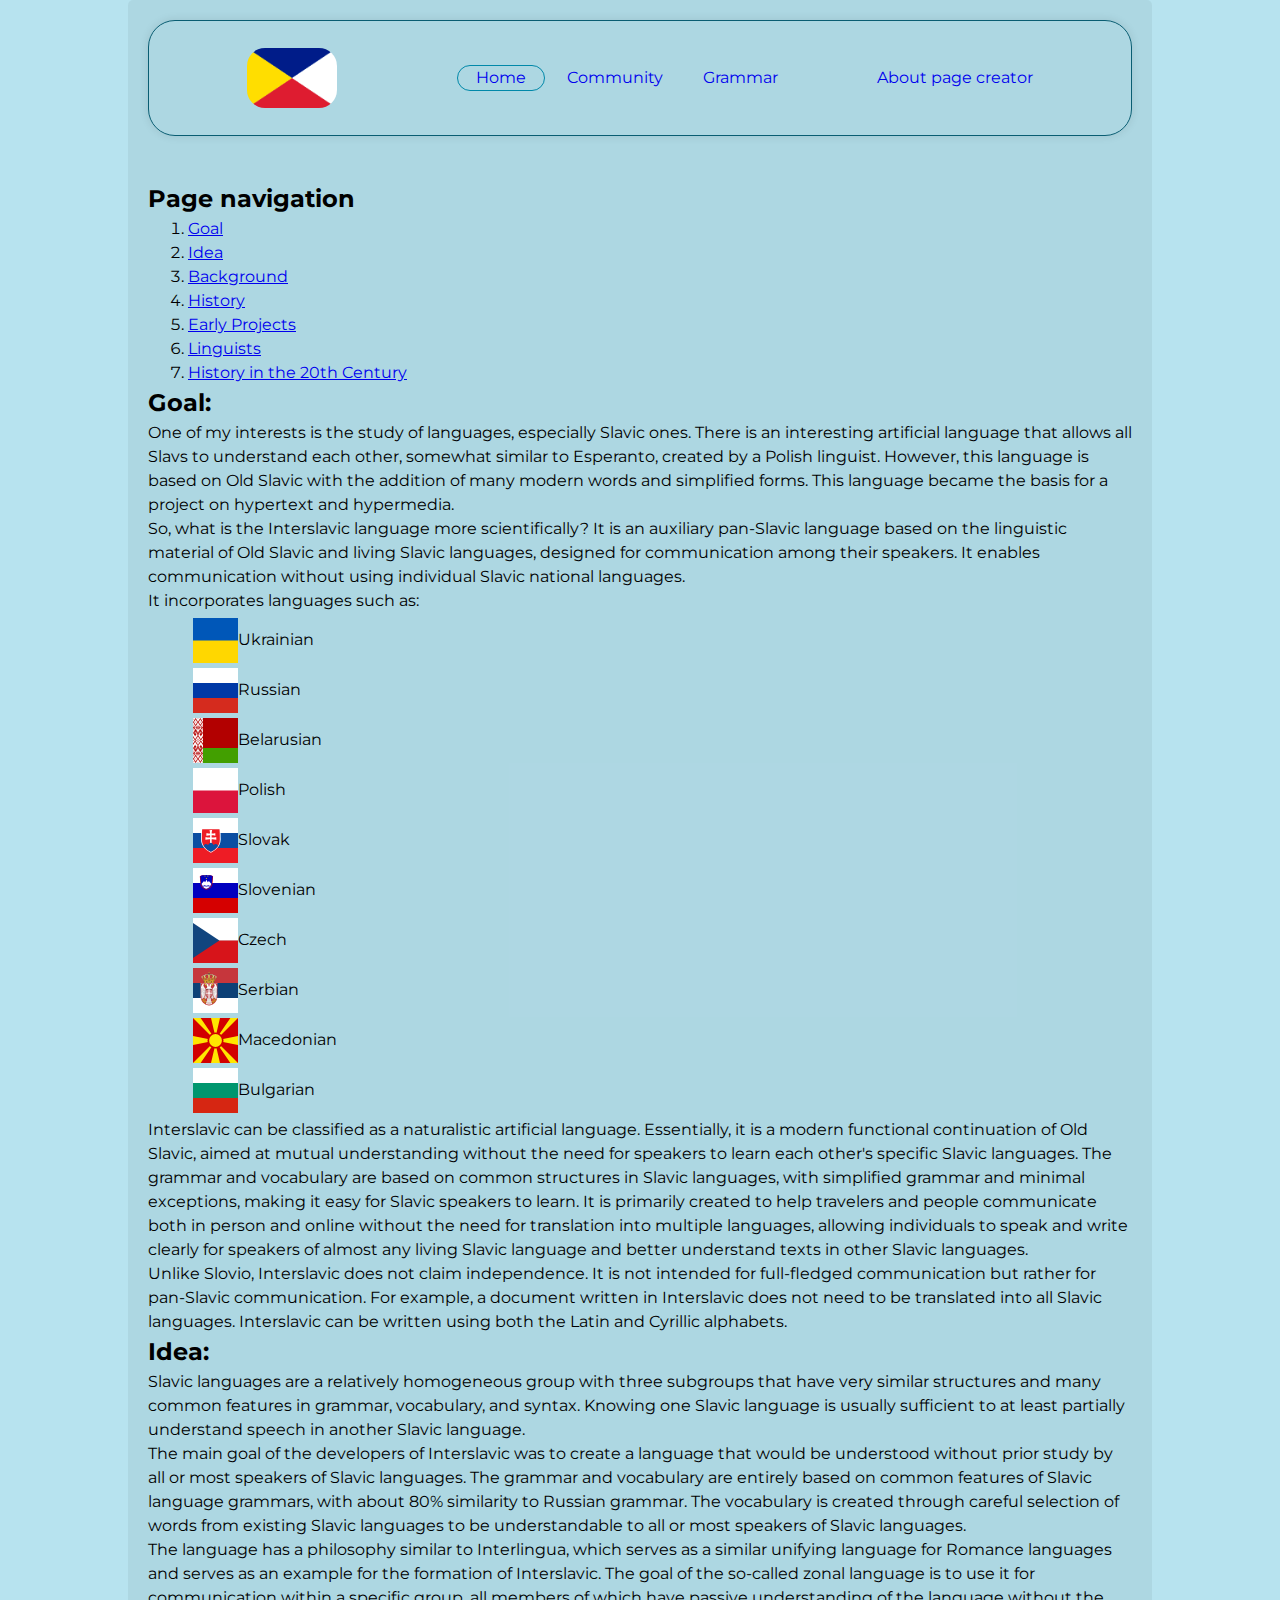
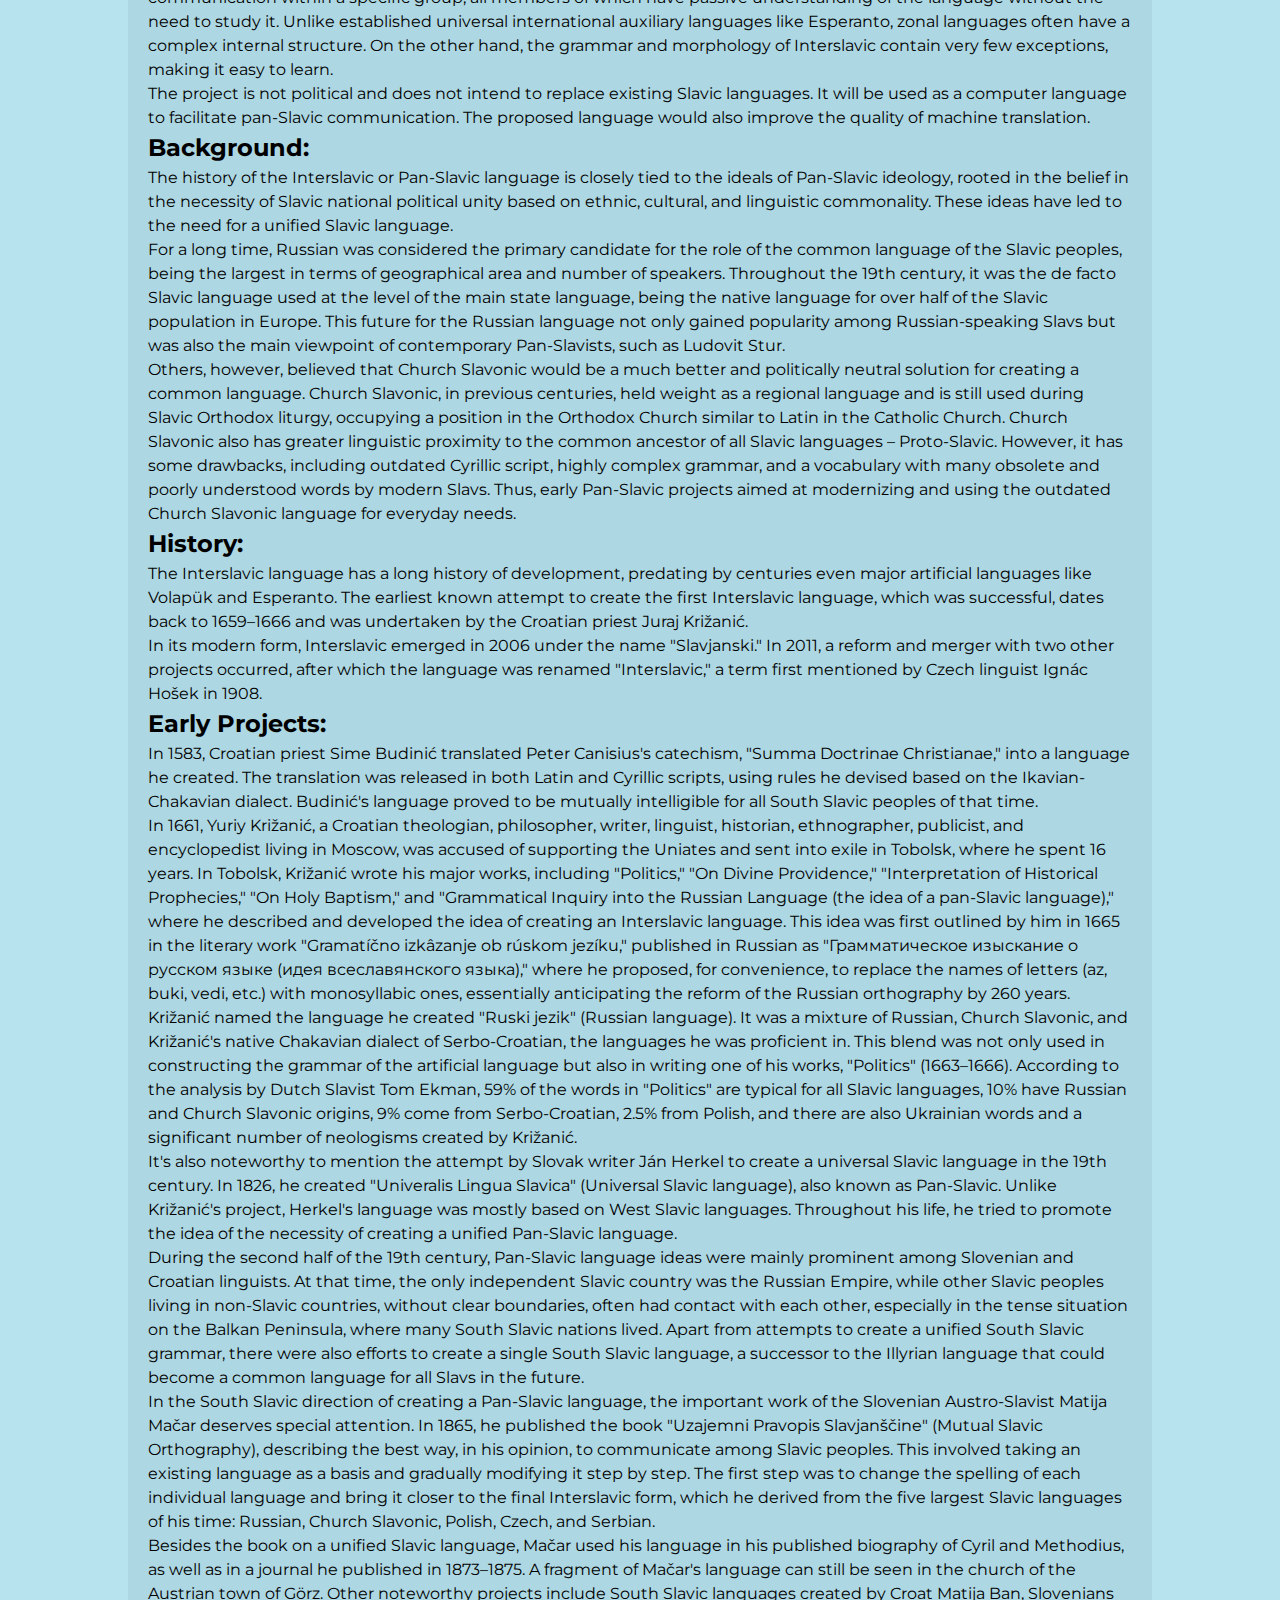
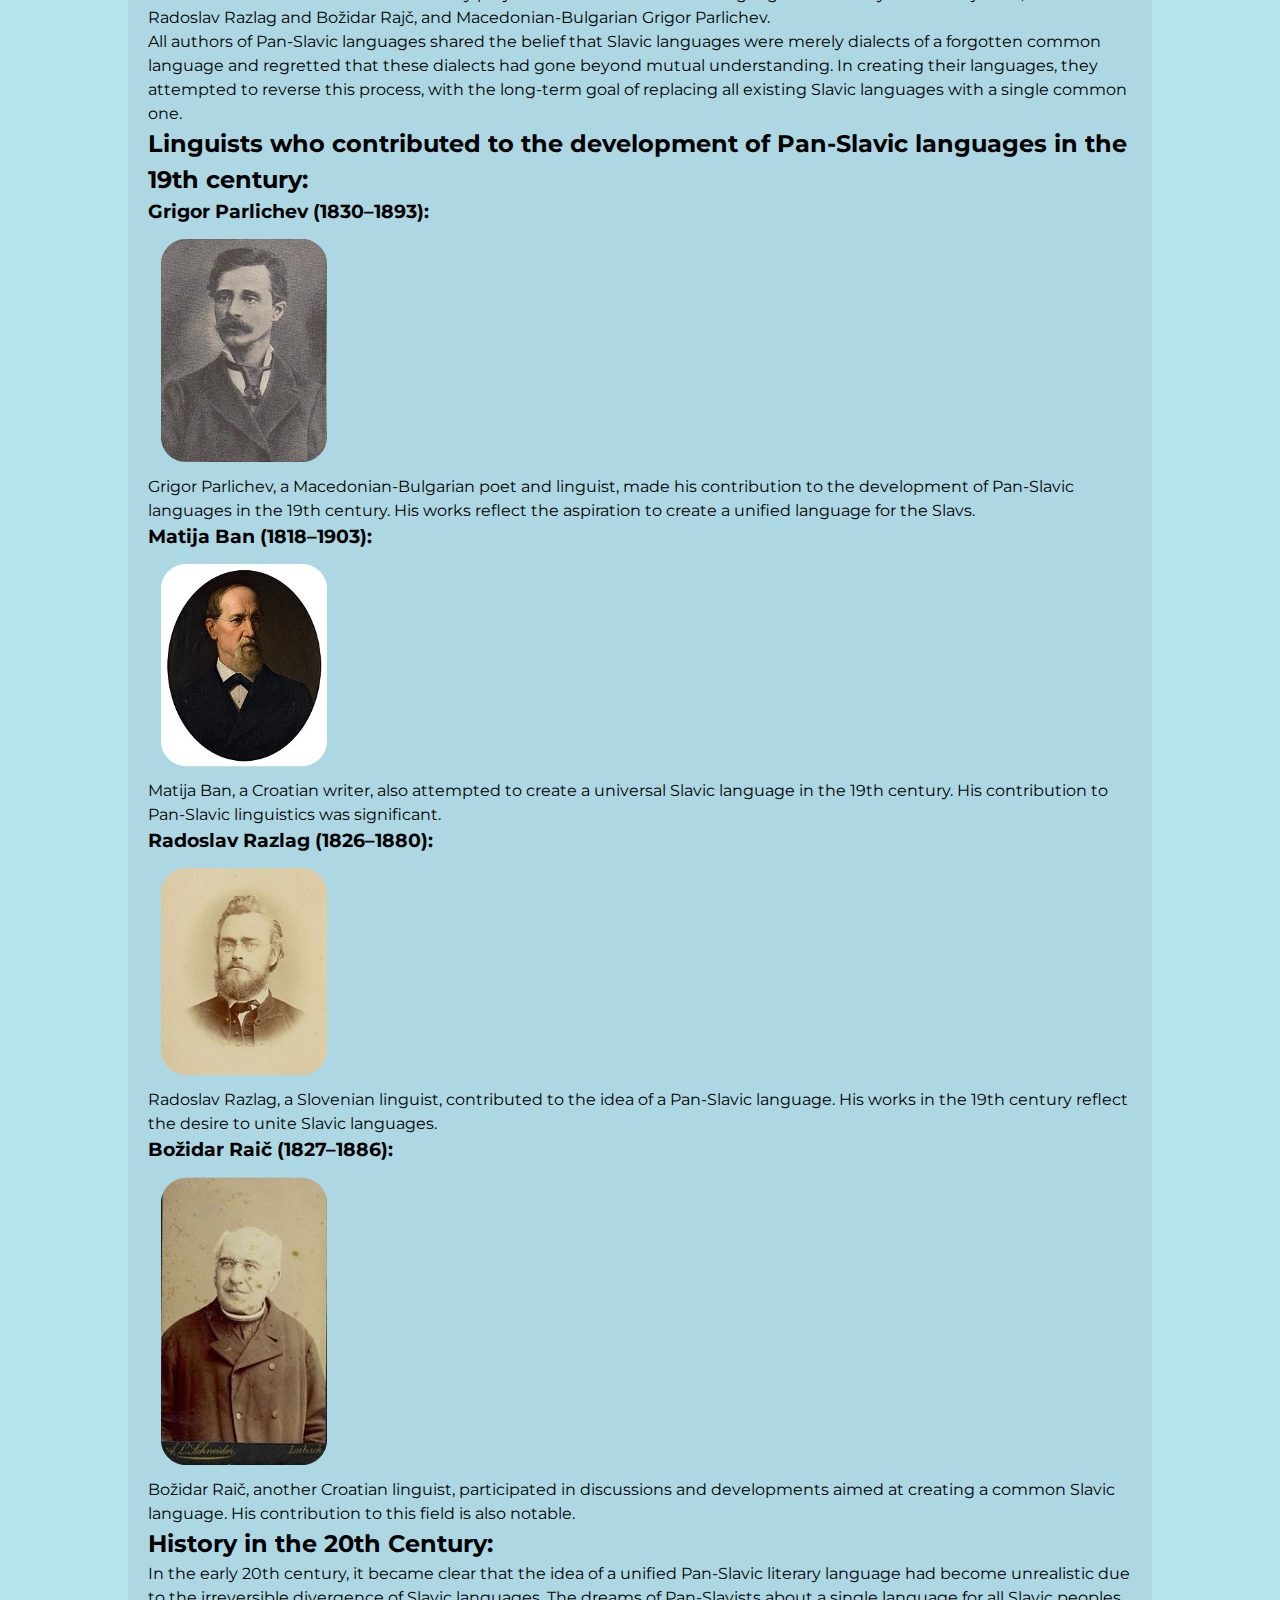
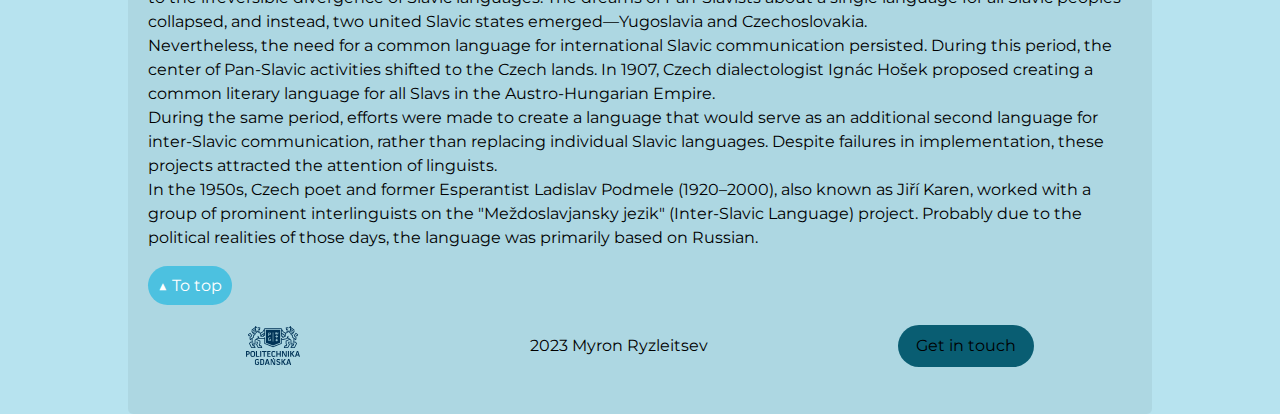
<file: index.html>
<!DOCTYPE html>
<html lang="en">
<head>
    <meta charset="UTF-8">
    <title>interslavic language</title>
    <link rel="stylesheet" href="style.css">
    <meta name="viewport" content="width=device-width, initial-scale=1.0">
 </head>
<body>
<div class="wrapper">
    <header>
        <img class="logo" src="res/Interslavic.png" alt="flag">
        <div class="nav__links__container">
            <nav>
                <ul class="nav__links">
                    <li id="header__panel_el1" class="chosen"><a href="index.html">Home</a></li>
                    <li id="header__panel_el2"><a href="community.html">Community</a></li>
                    <li id="header__panel_el3"><a href="grammar.html">Grammar</a></li>
                </ul>
            </nav>
        </div>

        <a id="header__panel_el4" href="https://mryzleitsev.space/" style="text-decoration: none">About page creator</a>
        <p hidden="hidden">interslavic language</p>

        <button onclick="toggleOverlay()" id="nav__mobile_drop" hidden="hidden">&#9776;</button>
        <div id="overlay" class="overlay">
            <div class="overlay-content">
                <span onclick="toggleOverlay()" class="close-button cta">&#9776;</span>
                <ul class="mobile__links">
                    <li class="chosen"><a href="index.html">Home</a></li>
                    <li><a href="community.html">Community</a></li>
                    <li><a href="grammar.html">Grammar</a></li>
                    <li><a href="https://mryzleitsev.space/">About page creator</a></li>
                </ul>
            </div>
        </div>

    </header>
    <main>
        <h2 class="anim">Page navigation</h2>
        <ol>
            <li><a href="#Goal">Goal</a></li>
            <li><a href="#Idea">Idea</a></li>
            <li><a href="#Background">Background</a></li>
            <li><a href="#History">History</a></li>
            <li><a href="#EarlyProjects">Early Projects</a></li>
            <li><a href="#Linguists">Linguists</a></li>
            <li><a href="#HistoryIn20">History in the 20th Century</a></li>
        </ol>
        <h2 class="anim" id="Goal">Goal:</h2>
        <p>One of my interests is the study of languages, especially Slavic ones. There is an interesting artificial language that allows all Slavs to understand each other, somewhat similar to Esperanto, created by a Polish linguist. However, this language is based on Old Slavic with the addition of many modern words and simplified forms. This language became the basis for a project on hypertext and hypermedia.</p>

        <p>So, what is the Interslavic language more scientifically? It is an auxiliary pan-Slavic language based on the linguistic material of Old Slavic and living Slavic languages, designed for communication among their speakers. It enables communication without using individual Slavic national languages.</p>

        <p>It incorporates languages such as:</p>
        <ul style="list-style: none">
            <li class="countries_list"><img style="width: 5vh;" src="res/flags/ua.svg" alt="Ua">Ukrainian</li>
            <li class="countries_list"><img style="width: 5vh;" src="res/flags/ru.svg" alt="Ru">Russian</li>
            <li class="countries_list"><img style="width: 5vh;" src="res/flags/by.svg" alt="By">Belarusian</li>
            <li class="countries_list"><img style="width: 5vh;" src="res/flags/pl.svg" alt="Pl">Polish</li>
            <li class="countries_list"><img style="width: 5vh;" src="res/flags/sk.svg" alt="Sk">Slovak</li>
            <li class="countries_list"><img style="width: 5vh;" src="res/flags/si.svg" alt="Si">Slovenian</li>
            <li class="countries_list"><img style="width: 5vh;" src="res/flags/cz.svg" alt="CZ">Czech</li>
            <li class="countries_list"><img style="width: 5vh;" src="res/flags/rs.svg" alt="Rs">Serbian</li>
            <li class="countries_list"><img style="width: 5vh;" src="res/flags/mk.svg" alt="Mk">Macedonian</li>
            <li class="countries_list"><img style="width: 5vh;" src="res/flags/bg.svg" alt="Bg">Bulgarian</li>
        </ul>

        <p>Interslavic can be classified as a naturalistic artificial language. Essentially, it is a modern functional continuation of Old Slavic, aimed at mutual understanding without the need for speakers to learn each other's specific Slavic languages. The grammar and vocabulary are based on common structures in Slavic languages, with simplified grammar and minimal exceptions, making it easy for Slavic speakers to learn. It is primarily created to help travelers and people communicate both in person and online without the need for translation into multiple languages, allowing individuals to speak and write clearly for speakers of almost any living Slavic language and better understand texts in other Slavic languages.</p>

        <p>Unlike Slovio, Interslavic does not claim independence. It is not intended for full-fledged communication but rather for pan-Slavic communication. For example, a document written in Interslavic does not need to be translated into all Slavic languages. Interslavic can be written using both the Latin and Cyrillic alphabets.</p>

        <h2 class="anim" id="Idea">Idea:</h2>

        <p>Slavic languages are a relatively homogeneous group with three subgroups that have very similar structures and many common features in grammar, vocabulary, and syntax. Knowing one Slavic language is usually sufficient to at least partially understand speech in another Slavic language.</p>

        <p>The main goal of the developers of Interslavic was to create a language that would be understood without prior study by all or most speakers of Slavic languages. The grammar and vocabulary are entirely based on common features of Slavic language grammars, with about 80% similarity to Russian grammar. The vocabulary is created through careful selection of words from existing Slavic languages to be understandable to all or most speakers of Slavic languages.</p>

        <p>The language has a philosophy similar to Interlingua, which serves as a similar unifying language for Romance languages and serves as an example for the formation of Interslavic. The goal of the so-called zonal language is to use it for communication within a specific group, all members of which have passive understanding of the language without the need to study it. Unlike established universal international auxiliary languages like Esperanto, zonal languages often have a complex internal structure. On the other hand, the grammar and morphology of Interslavic contain very few exceptions, making it easy to learn.</p>

        <p>The project is not political and does not intend to replace existing Slavic languages. It will be used as a computer language to facilitate pan-Slavic communication. The proposed language would also improve the quality of machine translation.</p>

        <h2 class="anim" id="Background">Background:</h2>

        <p>The history of the Interslavic or Pan-Slavic language is closely tied to the ideals of Pan-Slavic ideology, rooted in the belief in the necessity of Slavic national political unity based on ethnic, cultural, and linguistic commonality. These ideas have led to the need for a unified Slavic language.</p>

        <p>For a long time, Russian was considered the primary candidate for the role of the common language of the Slavic peoples, being the largest in terms of geographical area and number of speakers. Throughout the 19th century, it was the de facto Slavic language used at the level of the main state language, being the native language for over half of the Slavic population in Europe. This future for the Russian language not only gained popularity among Russian-speaking Slavs but was also the main viewpoint of contemporary Pan-Slavists, such as Ludovit Stur.</p>

        <p>Others, however, believed that Church Slavonic would be a much better and politically neutral solution for creating a common language. Church Slavonic, in previous centuries, held weight as a regional language and is still used during Slavic Orthodox liturgy, occupying a position in the Orthodox Church similar to Latin in the Catholic Church. Church Slavonic also has greater linguistic proximity to the common ancestor of all Slavic languages – Proto-Slavic. However, it has some drawbacks, including outdated Cyrillic script, highly complex grammar, and a vocabulary with many obsolete and poorly understood words by modern Slavs. Thus, early Pan-Slavic projects aimed at modernizing and using the outdated Church Slavonic language for everyday needs.</p>

        <h2 class="anim" id="History">History:</h2>

        <p>The Interslavic language has a long history of development, predating by centuries even major artificial languages like Volapük and Esperanto. The earliest known attempt to create the first Interslavic language, which was successful, dates back to 1659–1666 and was undertaken by the Croatian priest Juraj Križanić.</p>

        <p>In its modern form, Interslavic emerged in 2006 under the name "Slavjanski." In 2011, a reform and merger with two other projects occurred, after which the language was renamed "Interslavic," a term first mentioned by Czech linguist Ignác Hošek in 1908.</p>


        <h2 class="anim" id="EarlyProjects">Early Projects:</h2>

        <p>In 1583, Croatian priest Sime Budinić translated Peter Canisius's catechism, "Summa Doctrinae Christianae," into a language he created. The translation was released in both Latin and Cyrillic scripts, using rules he devised based on the Ikavian-Chakavian dialect. Budinić's language proved to be mutually intelligible for all South Slavic peoples of that time.</p>

        <p>In 1661, Yuriy Križanić, a Croatian theologian, philosopher, writer, linguist, historian, ethnographer, publicist, and encyclopedist living in Moscow, was accused of supporting the Uniates and sent into exile in Tobolsk, where he spent 16 years. In Tobolsk, Križanić wrote his major works, including "Politics," "On Divine Providence," "Interpretation of Historical Prophecies," "On Holy Baptism," and "Grammatical Inquiry into the Russian Language (the idea of a pan-Slavic language)," where he described and developed the idea of creating an Interslavic language. This idea was first outlined by him in 1665 in the literary work "Gramatíčno izkâzanje ob rúskom jezíku," published in Russian as "Грамматическое изыскание о русском языке (идея всеславянского языка)," where he proposed, for convenience, to replace the names of letters (az, buki, vedi, etc.) with monosyllabic ones, essentially anticipating the reform of the Russian orthography by 260 years.</p>

        <p>Križanić named the language he created "Ruski jezik" (Russian language). It was a mixture of Russian, Church Slavonic, and Križanić's native Chakavian dialect of Serbo-Croatian, the languages he was proficient in. This blend was not only used in constructing the grammar of the artificial language but also in writing one of his works, "Politics" (1663–1666). According to the analysis by Dutch Slavist Tom Ekman, 59% of the words in "Politics" are typical for all Slavic languages, 10% have Russian and Church Slavonic origins, 9% come from Serbo-Croatian, 2.5% from Polish, and there are also Ukrainian words and a significant number of neologisms created by Križanić.</p>

        <p>It's also noteworthy to mention the attempt by Slovak writer Ján Herkel to create a universal Slavic language in the 19th century. In 1826, he created "Univeralis Lingua Slavica" (Universal Slavic language), also known as Pan-Slavic. Unlike Križanić's project, Herkel's language was mostly based on West Slavic languages. Throughout his life, he tried to promote the idea of the necessity of creating a unified Pan-Slavic language.</p>

        <p>During the second half of the 19th century, Pan-Slavic language ideas were mainly prominent among Slovenian and Croatian linguists. At that time, the only independent Slavic country was the Russian Empire, while other Slavic peoples living in non-Slavic countries, without clear boundaries, often had contact with each other, especially in the tense situation on the Balkan Peninsula, where many South Slavic nations lived. Apart from attempts to create a unified South Slavic grammar, there were also efforts to create a single South Slavic language, a successor to the Illyrian language that could become a common language for all Slavs in the future.</p>

        <p>In the South Slavic direction of creating a Pan-Slavic language, the important work of the Slovenian Austro-Slavist Matija Mačar deserves special attention. In 1865, he published the book "Uzajemni Pravopis Slavjanščine" (Mutual Slavic Orthography), describing the best way, in his opinion, to communicate among Slavic peoples. This involved taking an existing language as a basis and gradually modifying it step by step. The first step was to change the spelling of each individual language and bring it closer to the final Interslavic form, which he derived from the five largest Slavic languages of his time: Russian, Church Slavonic, Polish, Czech, and Serbian.</p>

        <p>Besides the book on a unified Slavic language, Mačar used his language in his published biography of Cyril and Methodius, as well as in a journal he published in 1873–1875. A fragment of Mačar's language can still be seen in the church of the Austrian town of Görz. Other noteworthy projects include South Slavic languages created by Croat Matija Ban, Slovenians Radoslav Razlag and Božidar Rajč, and Macedonian-Bulgarian Grigor Parlichev.</p>

        <p>All authors of Pan-Slavic languages shared the belief that Slavic languages were merely dialects of a forgotten common language and regretted that these dialects had gone beyond mutual understanding. In creating their languages, they attempted to reverse this process, with the long-term goal of replacing all existing Slavic languages with a single common one.</p>

        <h2 class="anim" id="Linguists">Linguists who contributed to the development of Pan-Slavic languages in the 19th century:</h2>

        <h3>Grigor Parlichev (1830–1893):</h3>
        <img style="width: 15vw; border-radius: 3vw; padding: 1vw" src="res/Grigor_Parlichev.jpg" alt="Grigor Parlichev">
        <p>Grigor Parlichev, a Macedonian-Bulgarian poet and linguist, made his contribution to the development of Pan-Slavic languages in the 19th century. His works reflect the aspiration to create a unified language for the Slavs.</p>

        <h3>Matija Ban (1818–1903):</h3>
        <img style="width: 15vw; border-radius: 3vw; padding: 1vw" src="res/Srbin_Matija_Ban.jpg" alt="Matija Ban">
        <p>Matija Ban, a Croatian writer, also attempted to create a universal Slavic language in the 19th century. His contribution to Pan-Slavic linguistics was significant.</p>

        <h3>Radoslav Razlag (1826–1880):</h3>
        <img style="width: 15vw; border-radius: 3vw; padding: 1vw" src="res/Razlag_Radoslav.jpg" alt="Radoslav Razlag">
        <p>Radoslav Razlag, a Slovenian linguist, contributed to the idea of a Pan-Slavic language. His works in the 19th century reflect the desire to unite Slavic languages.</p>

        <h3>Božidar Raič (1827–1886):</h3>
        <img style="width: 15vw; border-radius: 3vw; padding: 1vw" src="res/Bozidar_Raic.jpg" alt="Božidar Raič">
        <p>Božidar Raič, another Croatian linguist, participated in discussions and developments aimed at creating a common Slavic language. His contribution to this field is also notable.</p>

        <h2 class="anim" id="HistoryIn20">History in the 20th Century:</h2>

        <p>In the early 20th century, it became clear that the idea of a unified Pan-Slavic literary language had become unrealistic due to the irreversible divergence of Slavic languages. The dreams of Pan-Slavists about a single language for all Slavic peoples collapsed, and instead, two united Slavic states emerged—Yugoslavia and Czechoslovakia.</p>

        <p>Nevertheless, the need for a common language for international Slavic communication persisted. During this period, the center of Pan-Slavic activities shifted to the Czech lands. In 1907, Czech dialectologist Ignác Hošek proposed creating a common literary language for all Slavs in the Austro-Hungarian Empire.</p>

        <p>During the same period, efforts were made to create a language that would serve as an additional second language for inter-Slavic communication, rather than replacing individual Slavic languages. Despite failures in implementation, these projects attracted the attention of linguists.</p>

        <p>In the 1950s, Czech poet and former Esperantist Ladislav Podmele (1920–2000), also known as Jiří Karen, worked with a group of prominent interlinguists on the "Meždoslavjansky jezik" (Inter-Slavic Language) project. Probably due to the political realities of those days, the language was primarily based on Russian.</p>
<br>

        <a href="#" id="scrollToTopBtn" title="to top">&#9650; To top</a>
    </main>
    <footer>
        <a href="https://pg.edu.pl/"><img id="pg-img" src="res/193012.svg" alt="pg logo"></a>
        <ul>
            <li>2023 Myron Ryzleitsev</li>
        </ul>
      <button onclick="window.location.href='contact.html'">Get in touch</button>
    </footer>
</div>
<script src="main.js"></script>
</body>
</html>
</file>
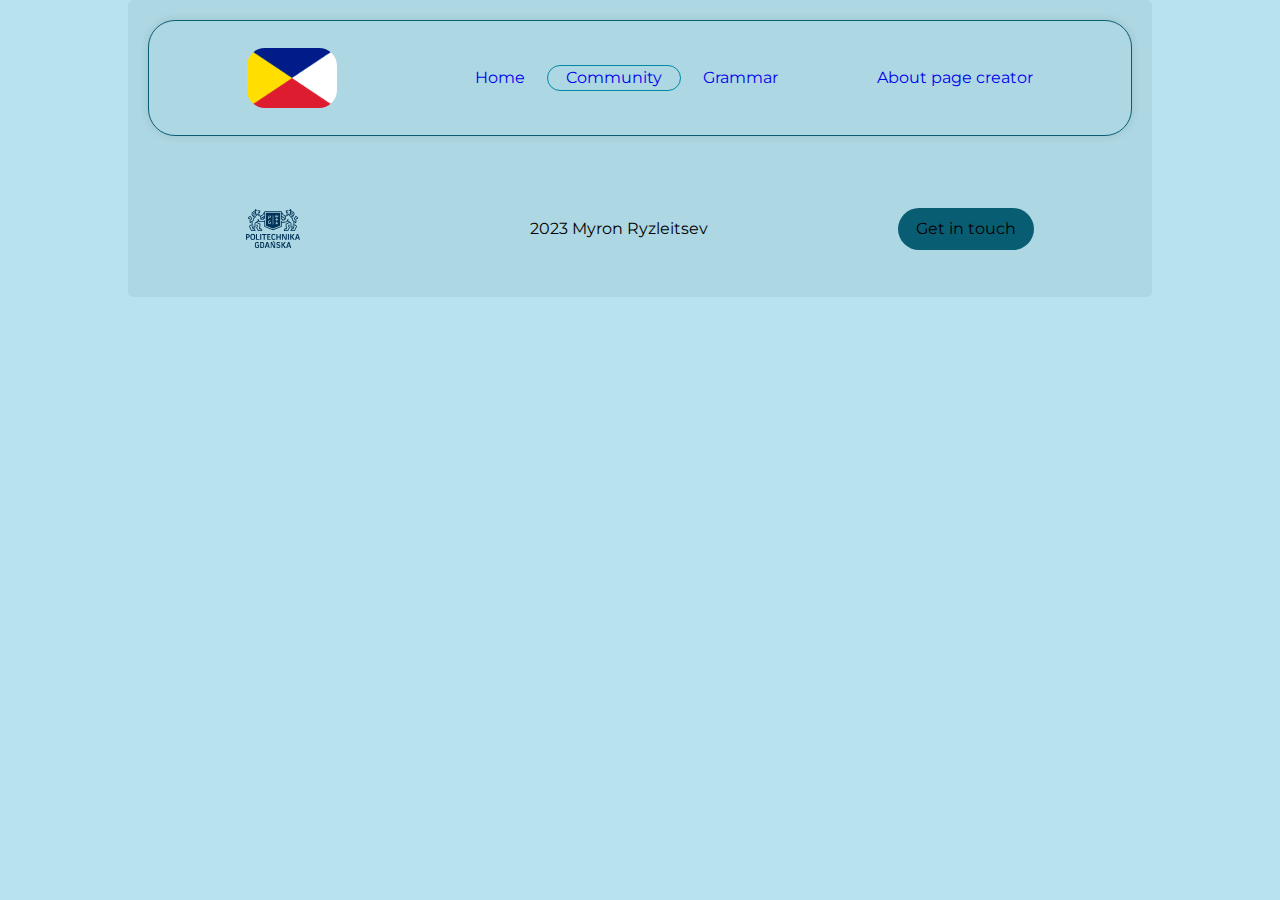
<file: Community.html>
<!DOCTYPE html>
<html lang="en">
<head>
    <meta charset="UTF-8">
    <title>interslavic language</title>
    <link rel="stylesheet" href="style.css">
    <meta name="viewport" content="width=device-width, initial-scale=1.0">
</head>
<body>
<div class="wrapper">
    <header>
        <img class="logo" src="res/Interslavic.png" alt="flag">
        <div class="nav__links__container">
            <nav>
                <ul class="nav__links">
                    <li id="header__panel_el1"><a href="Index.html">Home</a></li>
                    <li id="header__panel_el2" class="chosen"><a href="Community.html">Community</a></li>
                    <li id="header__panel_el3"><a href="Grammar.html">Grammar</a></li>
                </ul>
            </nav>
        </div>

        <a id="header__panel_el4" href="https://mryzleitsev.space/" style="text-decoration: none">About page creator</a>
        <p hidden="hidden">interslavic language</p>

        <button onclick="toggleOverlay()" id="nav__mobile_drop" hidden="hidden">&#9776;</button>
        <div id="overlay" class="overlay">
            <div class="overlay-content">
                <span onclick="toggleOverlay()" class="close-button cta">&#9776;</span>
                <ul class="mobile__links">
                    <li><a href="Index.html">Home</a></li>
                    <li class="chosen"><a href="Community.html">Community</a></li>
                    <li><a href="Grammar.html">Grammar</a></li>
                    <li><a href="https://mryzleitsev.space/">About page creator</a></li>
                </ul>
            </div>
        </div>

    </header>
    <main>

    </main>
    <footer>
        <a href="https://pg.edu.pl/"><img id="pg-img" src="res/193012.svg" alt="pg logo"></a>
        <ul>
            <li>2023 Myron Ryzleitsev</li>
        </ul>
        <a href="Contact.html"><button>Get in touch</button></a>  </footer>
</div>
<script src="main.js"></script>
</body>
</html>
</file>
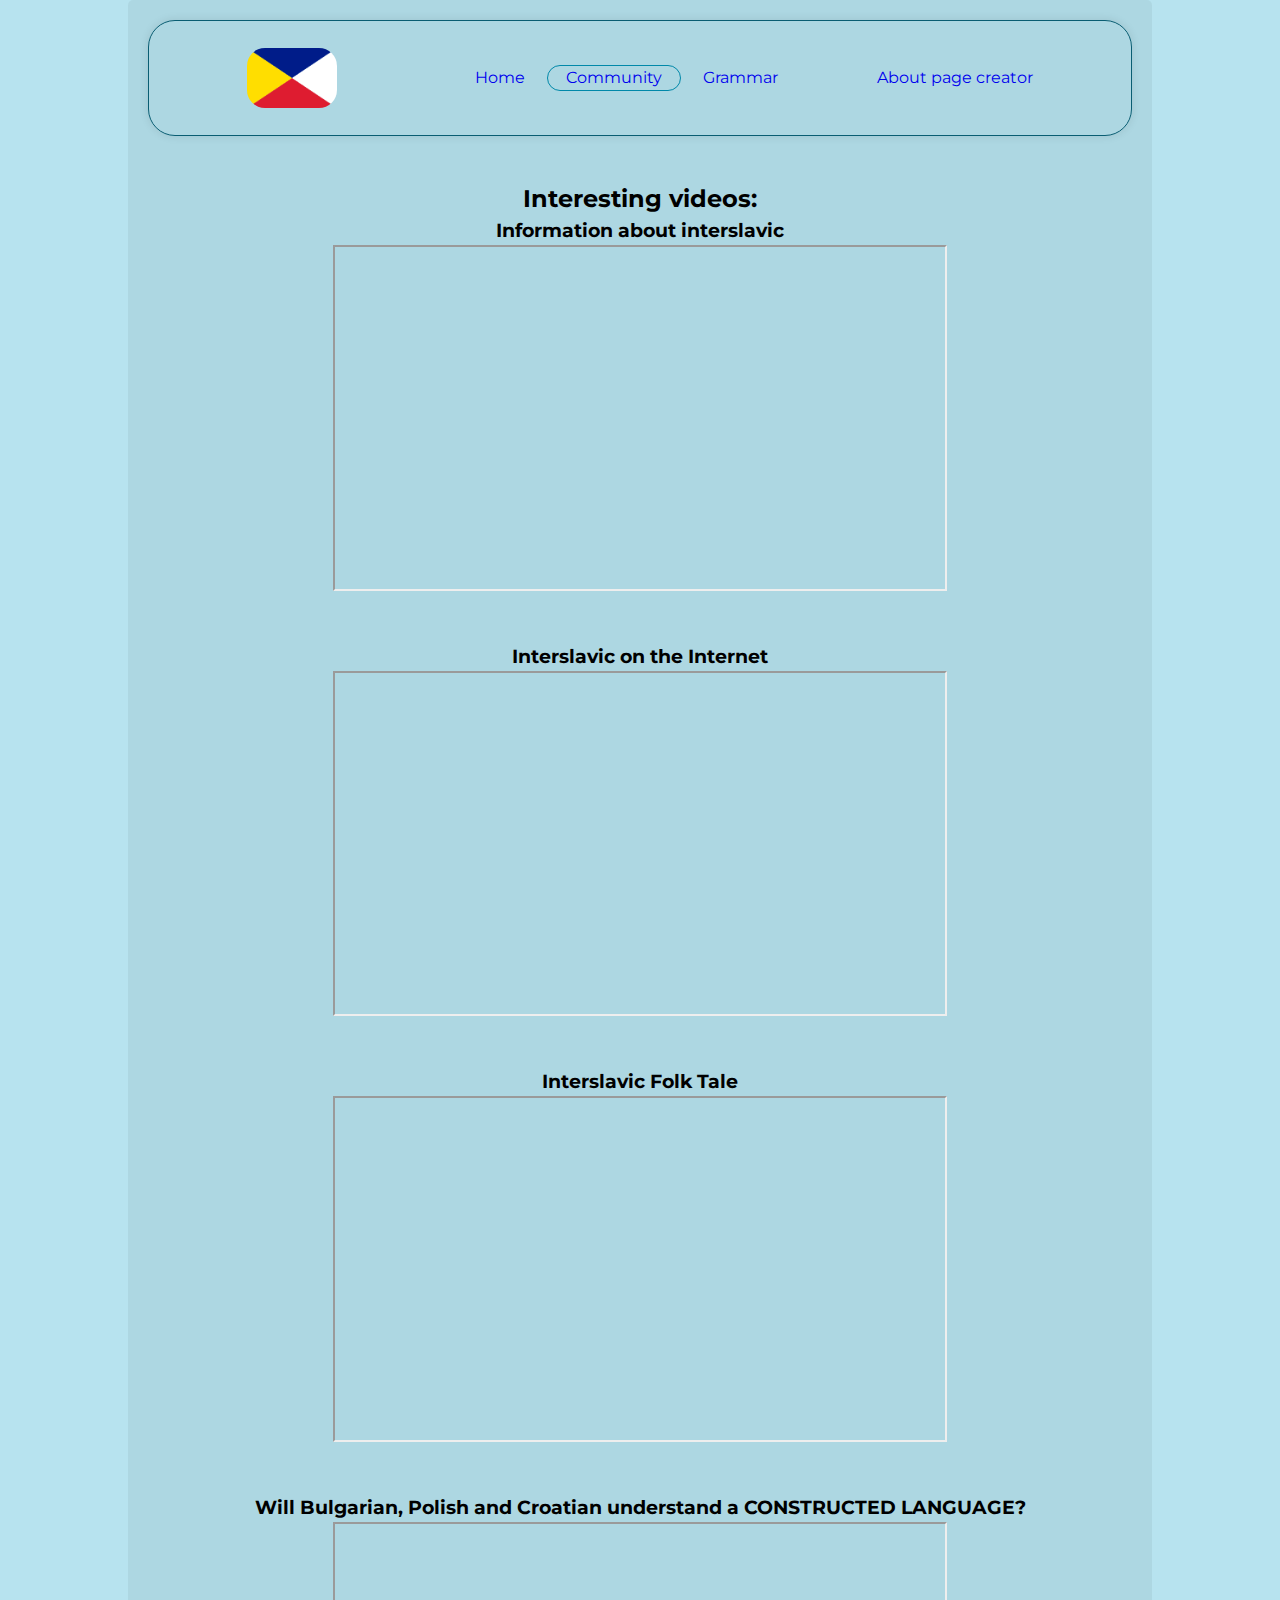
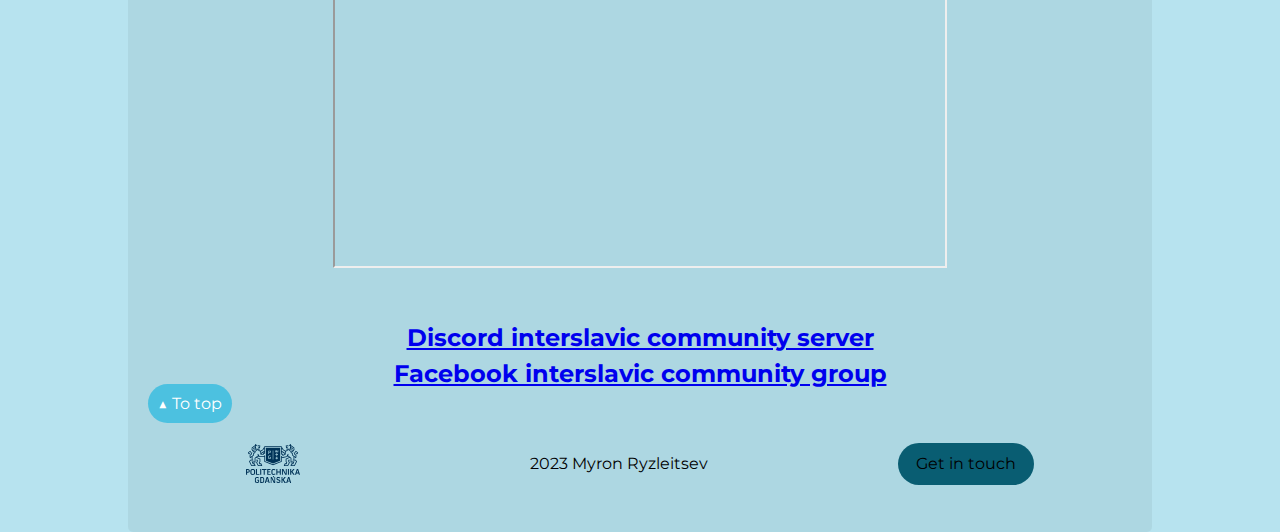
<file: community.html>
<!DOCTYPE html>
<html lang="en">
<head>
    <meta charset="UTF-8">
    <title>interslavic language</title>
    <link rel="stylesheet" href="style.css">
    <meta name="viewport" content="width=device-width, initial-scale=1.0">
</head>
<body>
<div class="wrapper">
    <header>
        <img class="logo" src="res/Interslavic.png" alt="flag">
        <div class="nav__links__container">
            <nav>
                <ul class="nav__links">
                    <li id="header__panel_el1"><a href="index.html">Home</a></li>
                    <li id="header__panel_el2" class="chosen"><a href="community.html">Community</a></li>
                    <li id="header__panel_el3"><a href="grammar.html">Grammar</a></li>
                </ul>
            </nav>
        </div>

        <a id="header__panel_el4" href="https://mryzleitsev.space/" style="text-decoration: none">About page creator</a>
        <p hidden="hidden">interslavic language</p>

        <button onclick="toggleOverlay()" id="nav__mobile_drop" hidden="hidden">&#9776;</button>
        <div id="overlay" class="overlay">
            <div class="overlay-content">
                <span onclick="toggleOverlay()" class="close-button cta">&#9776;</span>
                <ul class="mobile__links">
                    <li><a href="index.html">Home</a></li>
                    <li class="chosen"><a href="community.html">Community</a></li>
                    <li><a href="grammar.html">Grammar</a></li>
                    <li><a href="https://mryzleitsev.space/">About page creator</a></li>
                </ul>
            </div>
        </div>

    </header>
    <main>
    <h2 style="text-align: center">Interesting videos:</h2>

    <div class="video__container">
        <h3>Information about interslavic</h3>
        <iframe class="youtube_video" src="https://www.youtube.com/embed/38ek8y1_TVs?si=GJA7RIJNnN6fxKNA" title="YouTube video player" allow="accelerometer; autoplay; clipboard-write; encrypted-media; gyroscope; picture-in-picture; web-share" allowfullscreen></iframe>
    </div>

    <div class="video__container">
        <h3>Interslavic on the Internet</h3>
        <iframe class="youtube_video" src="https://www.youtube.com/embed/zOgTPTV6Sso?si=XFkf2pZBwognt8hG" title="YouTube video player" allow="accelerometer; autoplay; clipboard-write; encrypted-media; gyroscope; picture-in-picture; web-share" allowfullscreen></iframe>
    </div>

    <div class="video__container">
        <h3>Interslavic Folk Tale</h3>
        <iframe class="youtube_video" src="https://www.youtube.com/embed/vx8DoHk-rjY" title="YouTube video player" allow="accelerometer; autoplay; clipboard-write; encrypted-media; gyroscope; picture-in-picture; web-share" allowfullscreen></iframe>
    </div>

    <div class="video__container">
        <h3>Will Bulgarian, Polish and Croatian understand a CONSTRUCTED LANGUAGE?</h3>
        <iframe class="youtube_video"  src="https://www.youtube.com/embed/NztgXMLwv4A?si=8wKyMe6OWFlpOCda" title="YouTube video player" allow="accelerometer; autoplay; clipboard-write; encrypted-media; gyroscope; picture-in-picture; web-share" allowfullscreen></iframe>
    </div>

    <h2 style="text-align: center"><a href="https://discord.gg/medzuslovjansky-medzhuslovjansky-interslavic-879438774323535914">Discord interslavic community server</a></h2>
    <h2 style="text-align: center"><a href="https://www.facebook.com/groups/interslavic/?mibextid=uJjRxr">Facebook interslavic community group</a></h2>

        <a href="#" id="scrollToTopBtn" title="to top">&#9650; To top</a>
    </main>
    <footer>
        <a href="https://pg.edu.pl/"><img id="pg-img" src="res/193012.svg" alt="pg logo"></a>
        <ul>
            <li>2023 Myron Ryzleitsev</li>
        </ul>
        <button onclick="window.location.href='contact.html'">Get in touch</button>
    </footer>
</div>
<script src="main.js"></script>
</body>
</html>
</file>
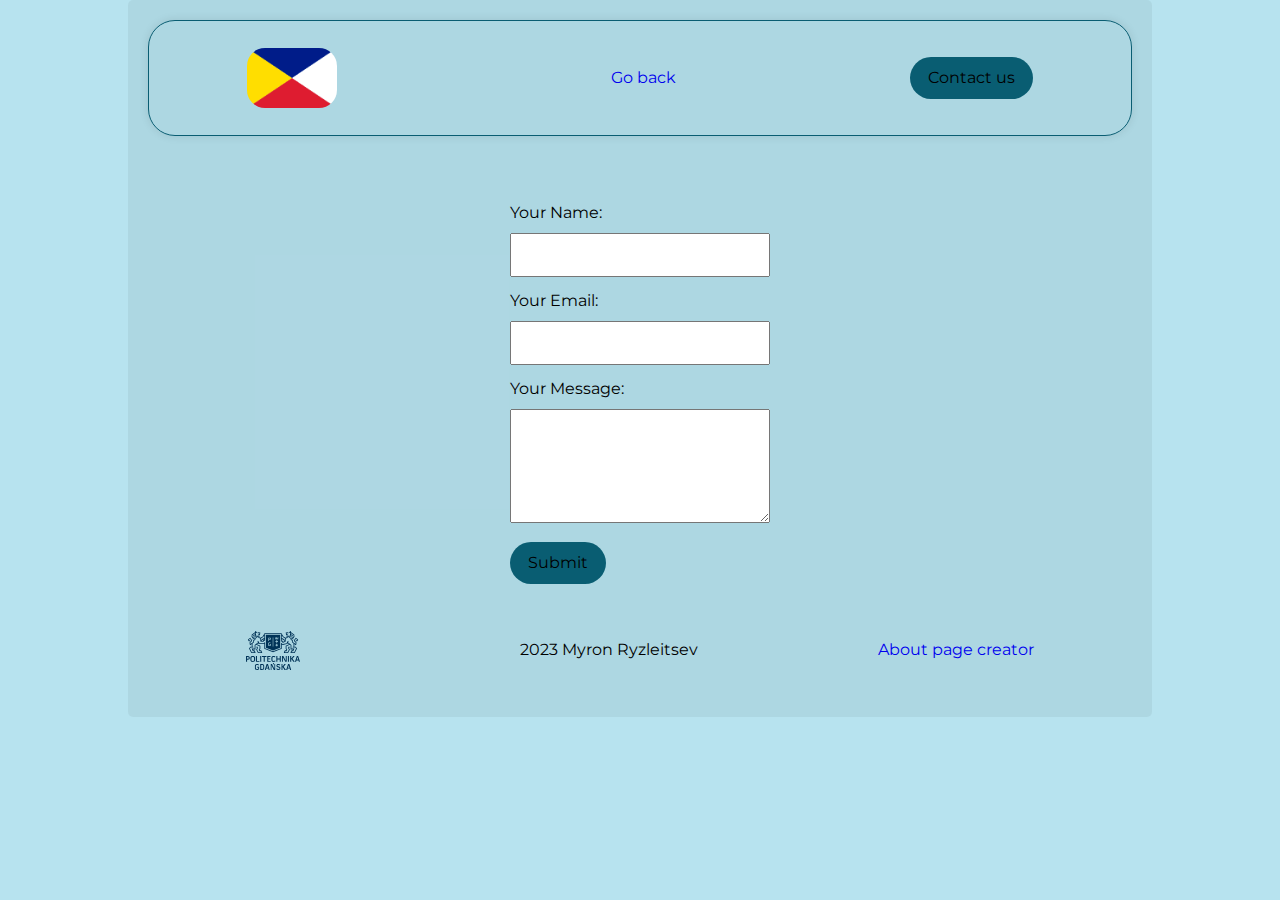
<file: Contact-us.html>
<!DOCTYPE html>
<html lang="en">
<head>
    <meta charset="UTF-8">
    <title>interslavic language</title>
    <link rel="stylesheet" href="style.css">
    <meta name="viewport" content="width=device-width, initial-scale=1.0">
</head>
<body>
<div class="wrapper">
    <header>
        <img class="logo" src="res/Interslavic.png" alt="flag">
        <nav>
            <ul class="nav__links">
                <li><a href="Index.html">Go back</a></li>
            </ul>
        </nav>
        <a class="cta" href="Contact-us.html"><button>Contact us</button></a>
    </header>
    <main>
        <form class="contact__form" action="#" method="post">
            <label for="name">Your Name:</label>
            <input type="text" id="name" name="name" required>

            <label for="email">Your Email:</label>
            <input type="email" id="email" name="email" required>

            <label for="message">Your Message:</label>
            <textarea id="message" name="message" rows="4" required></textarea>

            <button type="submit">Submit</button>
        </form>
    </main>
    <footer>
    <a href="https://pg.edu.pl/"><img id="pg-img" src="res/193012.svg" alt="pg logo"></a>
    <ul>
        <li>2023 Myron Ryzleitsev</li>
    </ul>
        <a href="https://mryzleitsev.space/" style="text-decoration: none">About page creator</a>
    </footer>
</div>
</body>
</html>
</file>
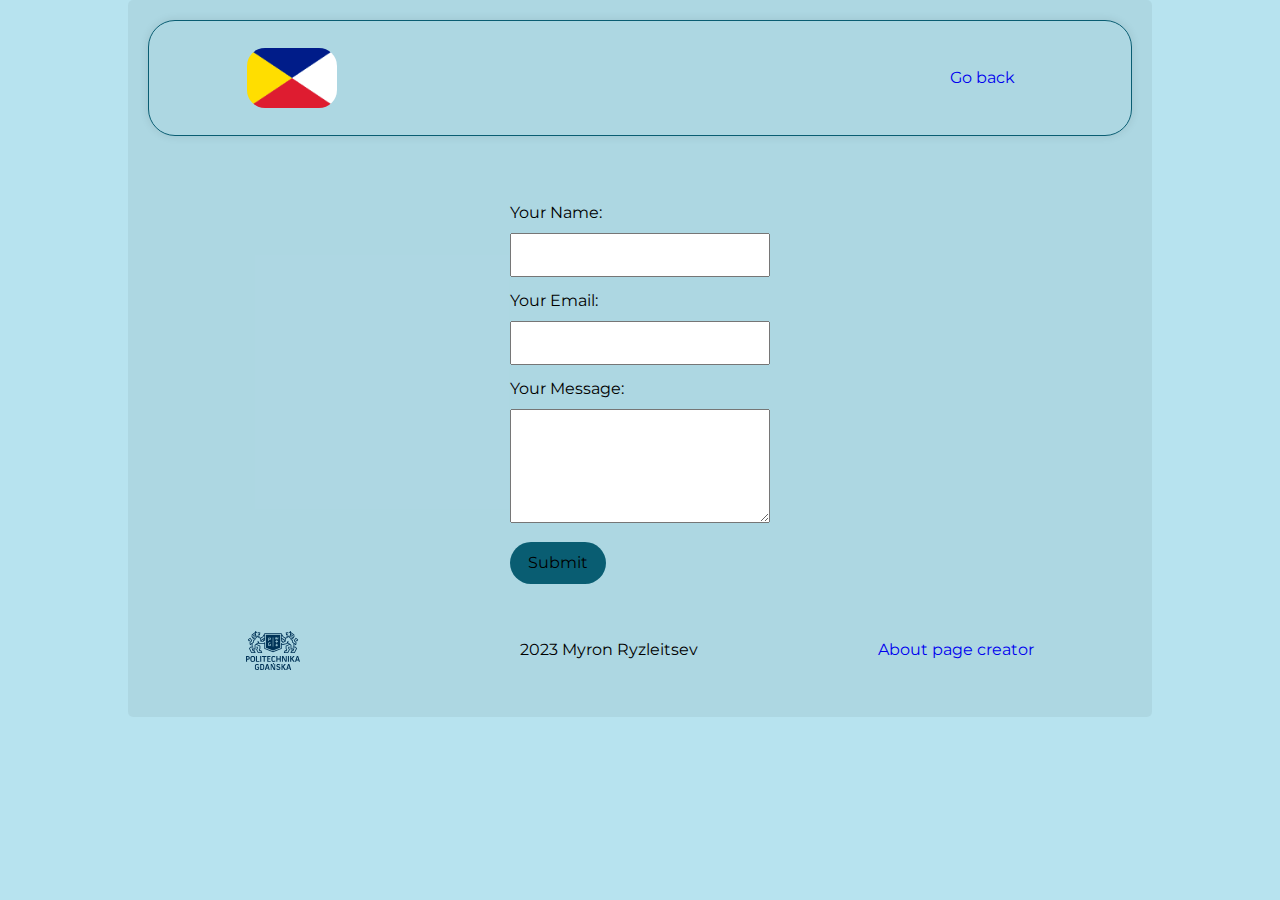
<file: Contact.html>
<!DOCTYPE html>
<html lang="en">
<head>
    <meta charset="UTF-8">
    <title>interslavic language</title>
    <link rel="stylesheet" href="style.css">
    <meta name="viewport" content="width=device-width, initial-scale=1.0">
</head>
<body>
<div class="wrapper">
    <header>
        <img class="logo" src="res/Interslavic.png" alt="flag">
        <nav>
            <ul class="nav__links">
                <li><a href="Index.html">Go back</a></li>
            </ul>
        </nav>
    </header>
    <main>
        <form class="contact__form" action="#" method="post">
            <label for="name">Your Name:</label>
            <input type="text" id="name" name="name" required>

            <label for="email">Your Email:</label>
            <input type="email" id="email" name="email" required>

            <label for="message">Your Message:</label>
            <textarea id="message" name="message" rows="4" required></textarea>

            <button type="submit">Submit</button>
        </form>
    </main>
    <footer>
    <a href="https://pg.edu.pl/"><img id="pg-img" src="res/193012.svg" alt="pg logo"></a>
    <ul>
        <li>2023 Myron Ryzleitsev</li>
    </ul>
        <a href="https://mryzleitsev.space/" style="text-decoration: none">About page creator</a>
    </footer>
</div>
</body>
</html>
</file>
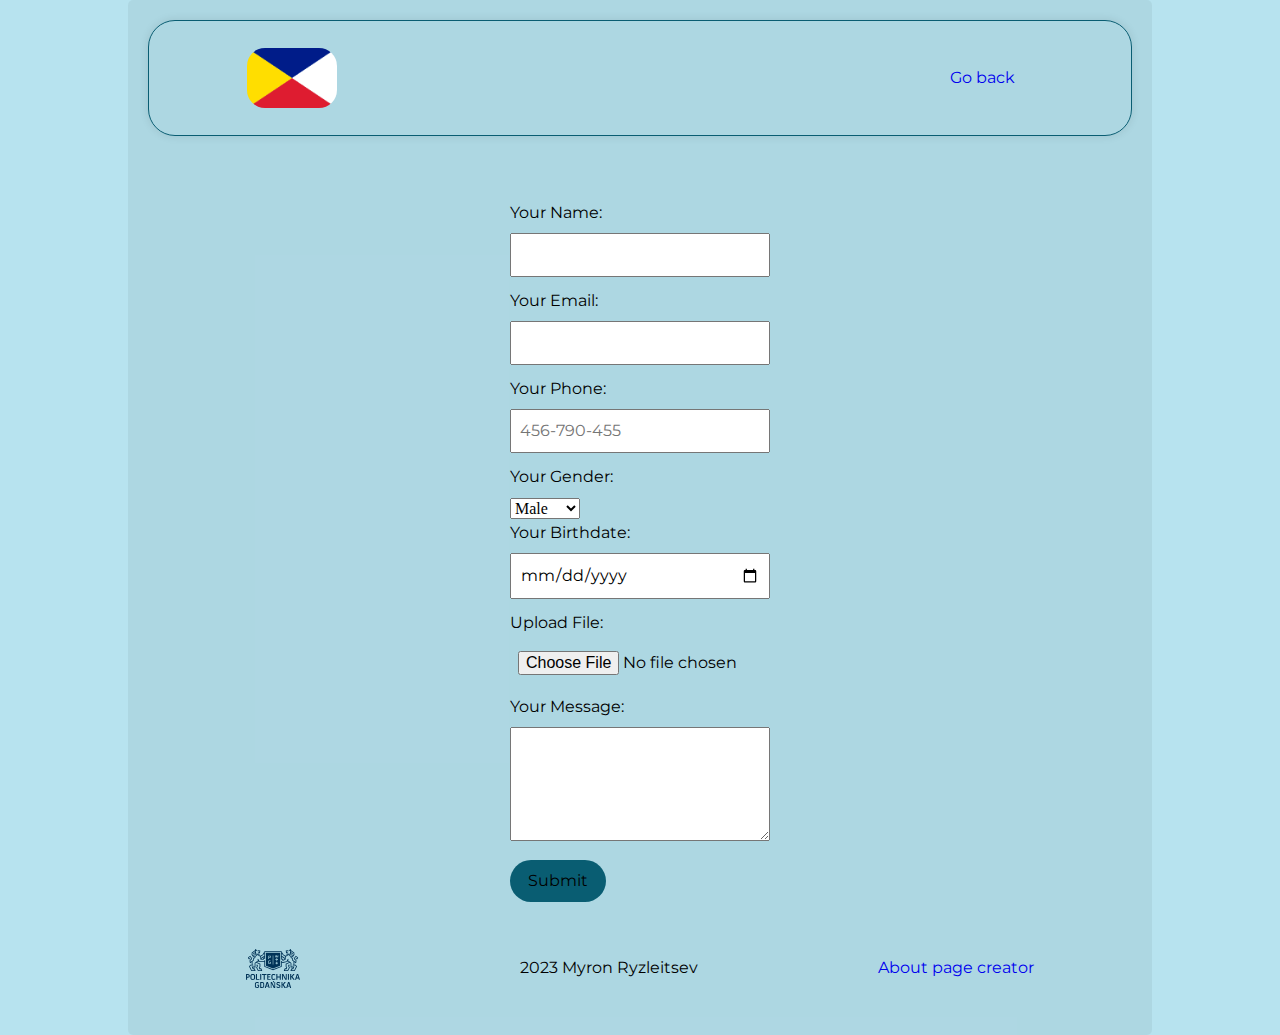
<file: contact.html>
<!DOCTYPE html>
<html lang="en">
<head>
    <meta charset="UTF-8">
    <title>interslavic language</title>
    <link rel="stylesheet" href="style.css">
    <meta name="viewport" content="width=device-width, initial-scale=1.0">
</head>
<body>
<div class="wrapper">
    <header>
        <img class="logo" src="res/Interslavic.png" alt="flag">
        <nav>
            <ul class="nav__links">
                <li><a href="index.html">Go back</a></li>
            </ul>
        </nav>
    </header>
    <main>
        <main>
            <form class="contact__form" action="#" method="post">
                <label for="name">Your Name:</label>
                <input type="text" id="name" name="name" required>

                <label for="email">Your Email:</label>
                <input type="email" id="email" name="email" required>

                <label for="phone">Your Phone:</label>
                <input type="tel" id="phone" name="phone" pattern="[0-9]{3}-[0-9]{3}-[0-9]{3}" placeholder="456-790-455" required>

                <label for="gender">Your Gender:</label>
                <select id="gender" name="gender" required>
                    <option value="male">Male</option>
                    <option value="female">Female</option>
                    <option value="other">Other</option>
                </select>

                <label for="birthdate">Your Birthdate:</label>
                <input type="date" id="birthdate" name="birthdate" required>

                <label for="file">Upload File:</label>
                <input type="file" id="file" name="file">

                <label for="message">Your Message:</label>
                <textarea id="message" name="message" rows="4" required></textarea>

                <button type="submit">Submit</button>
            </form>
        </main>

    </main>
    <footer>
    <a href="https://pg.edu.pl/"><img id="pg-img" src="res/193012.svg" alt="pg logo"></a>
    <ul>
        <li>2023 Myron Ryzleitsev</li>
    </ul>
        <a href="https://mryzleitsev.space/" style="text-decoration: none">About page creator</a>
    </footer>
</div>
</body>
</html>
</file>
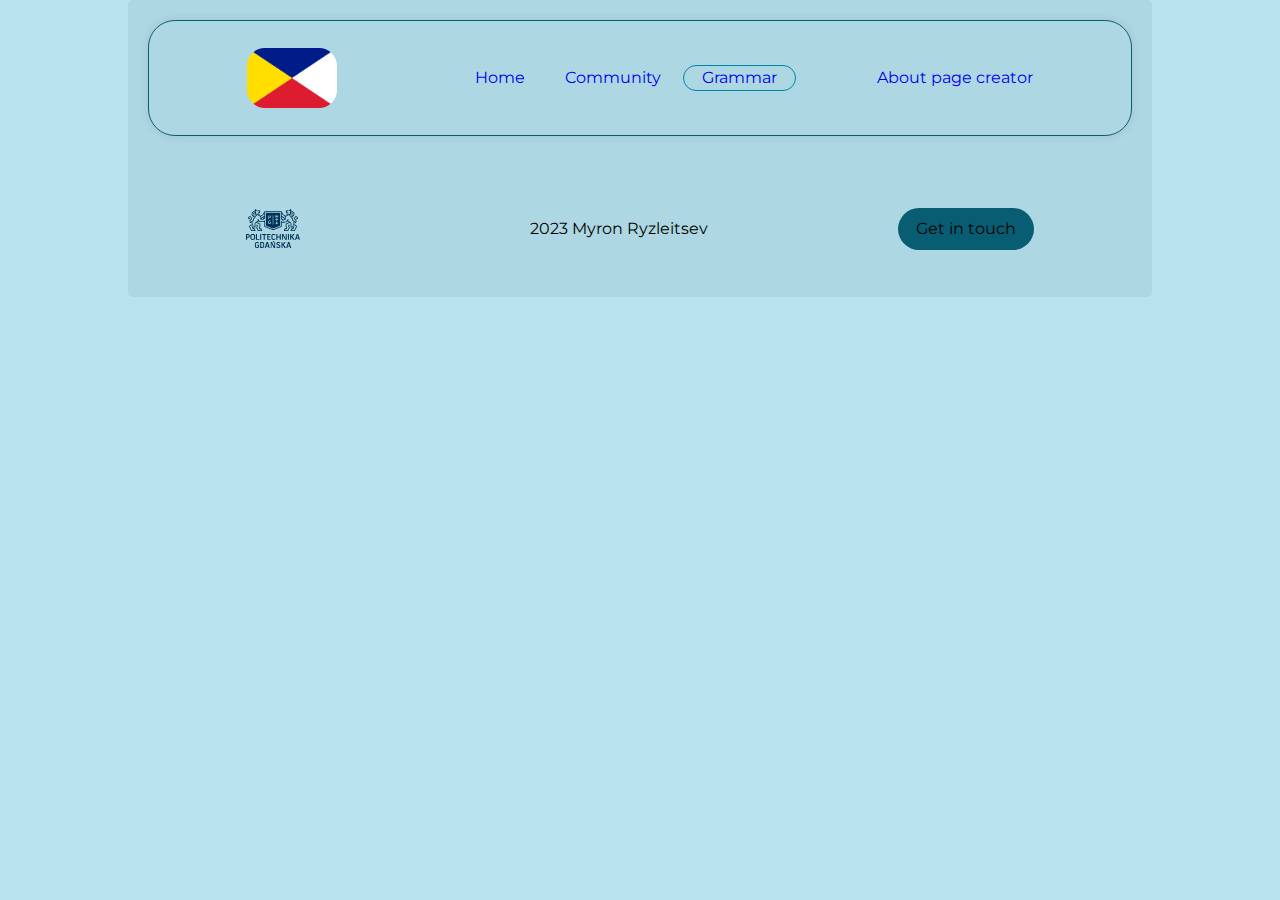
<file: Grammar.html>
<!DOCTYPE html>
<html lang="en">
<head>
  <meta charset="UTF-8">
  <title>interslavic language</title>
  <link rel="stylesheet" href="style.css">
  <meta name="viewport" content="width=device-width, initial-scale=1.0">
</head>
<body>
<div class="wrapper">
  <header>
    <img class="logo" src="res/Interslavic.png" alt="flag">
    <div class="nav__links__container">
      <nav>
        <ul class="nav__links">
          <li id="header__panel_el1"><a href="Index.html">Home</a></li>
          <li id="header__panel_el2"><a href="Community.html">Community</a></li>
          <li id="header__panel_el3" class="chosen"><a href="Grammar.html">Grammar</a></li>
        </ul>
      </nav>
    </div>

    <a id="header__panel_el4" href="https://mryzleitsev.space/" style="text-decoration: none">About page creator</a>
    <p hidden="hidden">interslavic language</p>

    <button onclick="toggleOverlay()" id="nav__mobile_drop" hidden="hidden">&#9776;</button>
    <div id="overlay" class="overlay">
      <div class="overlay-content">
        <span onclick="toggleOverlay()" class="close-button cta">&#9776;</span>
        <ul class="mobile__links">
          <li><a href="Index.html">Home</a></li>
          <li><a href="Community.html">Community</a></li>
          <li class="chosen"><a href="Grammar.html">Grammar</a></li>
          <li><a href="https://mryzleitsev.space/">About page creator</a></li>
        </ul>
      </div>
    </div>

  </header>
  <main>

  </main>
  <footer>
    <a href="https://pg.edu.pl/"><img id="pg-img" src="res/193012.svg" alt="pg logo"></a>
    <ul>
      <li>2023 Myron Ryzleitsev</li>
    </ul>
    <a href="Contact.html"><button>Get in touch</button></a>  </footer>
</div>
<script src="main.js"></script>
</body>
</html>
</file>
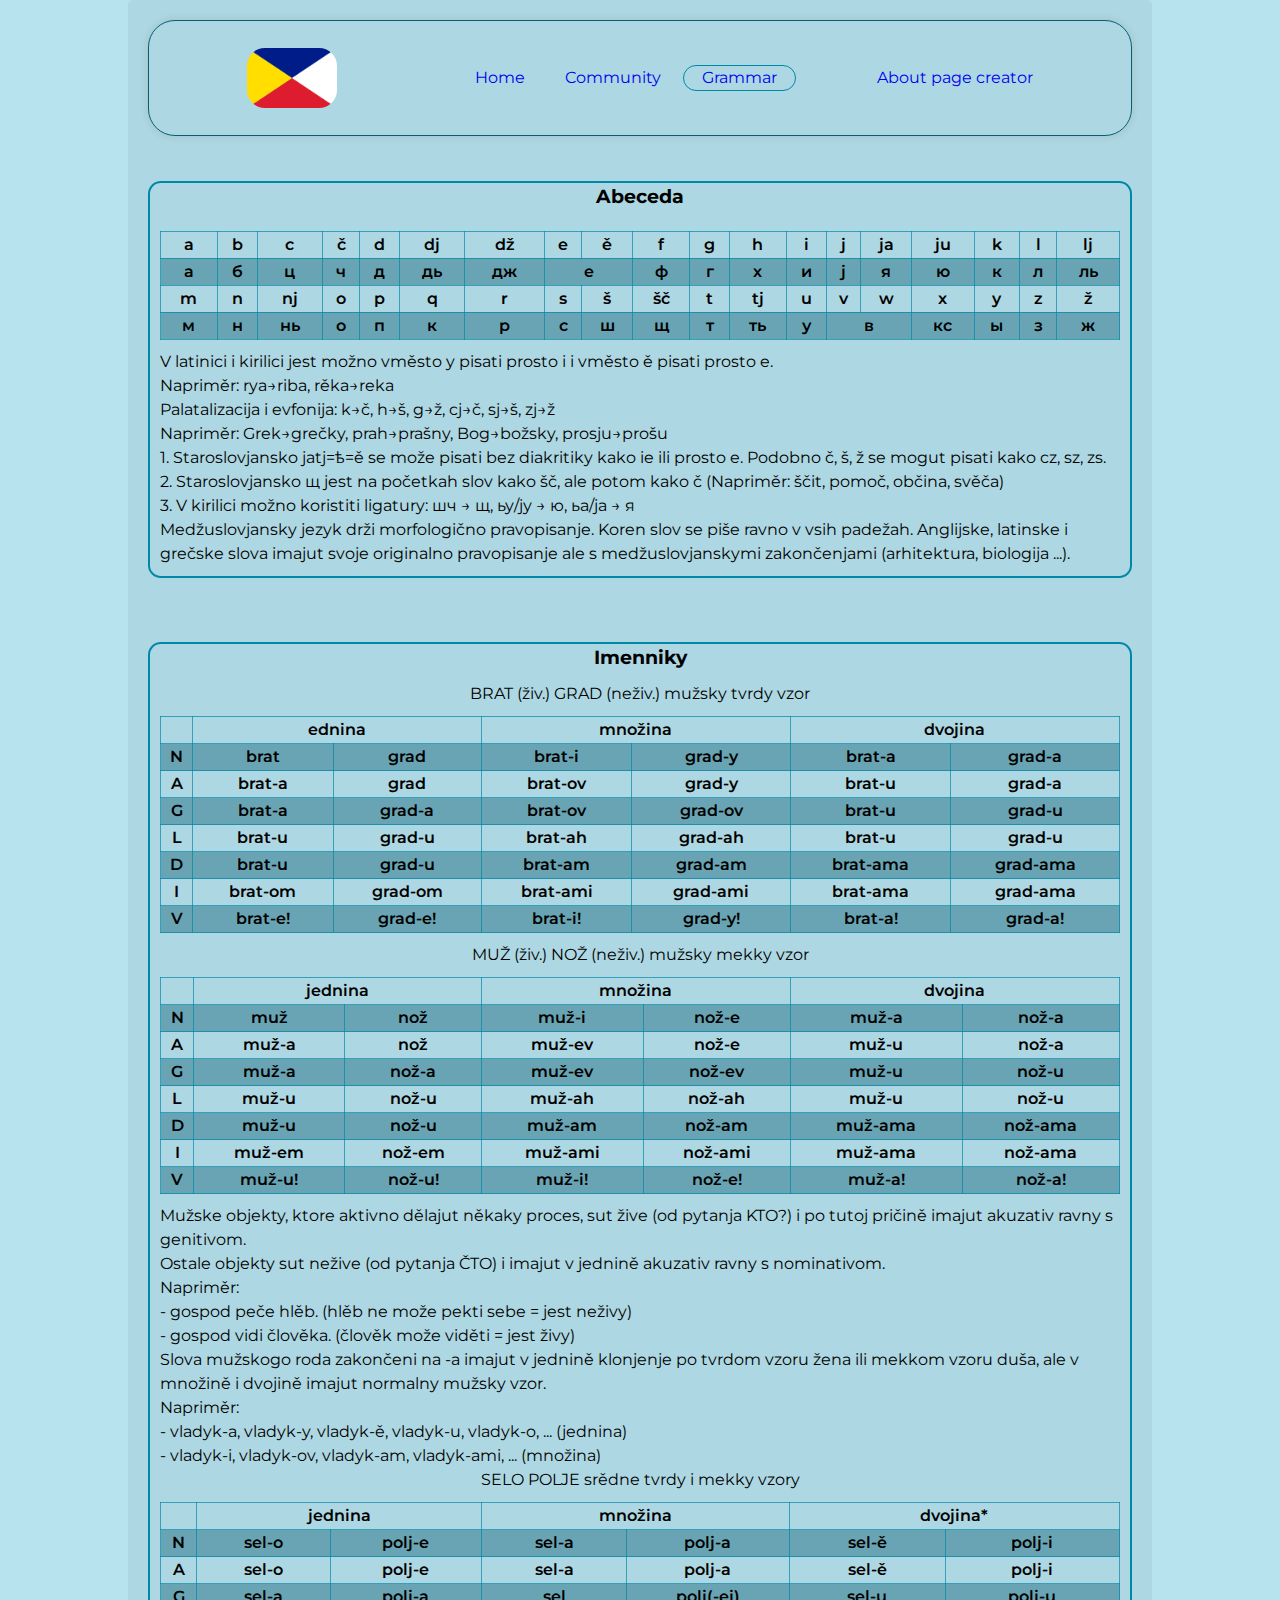
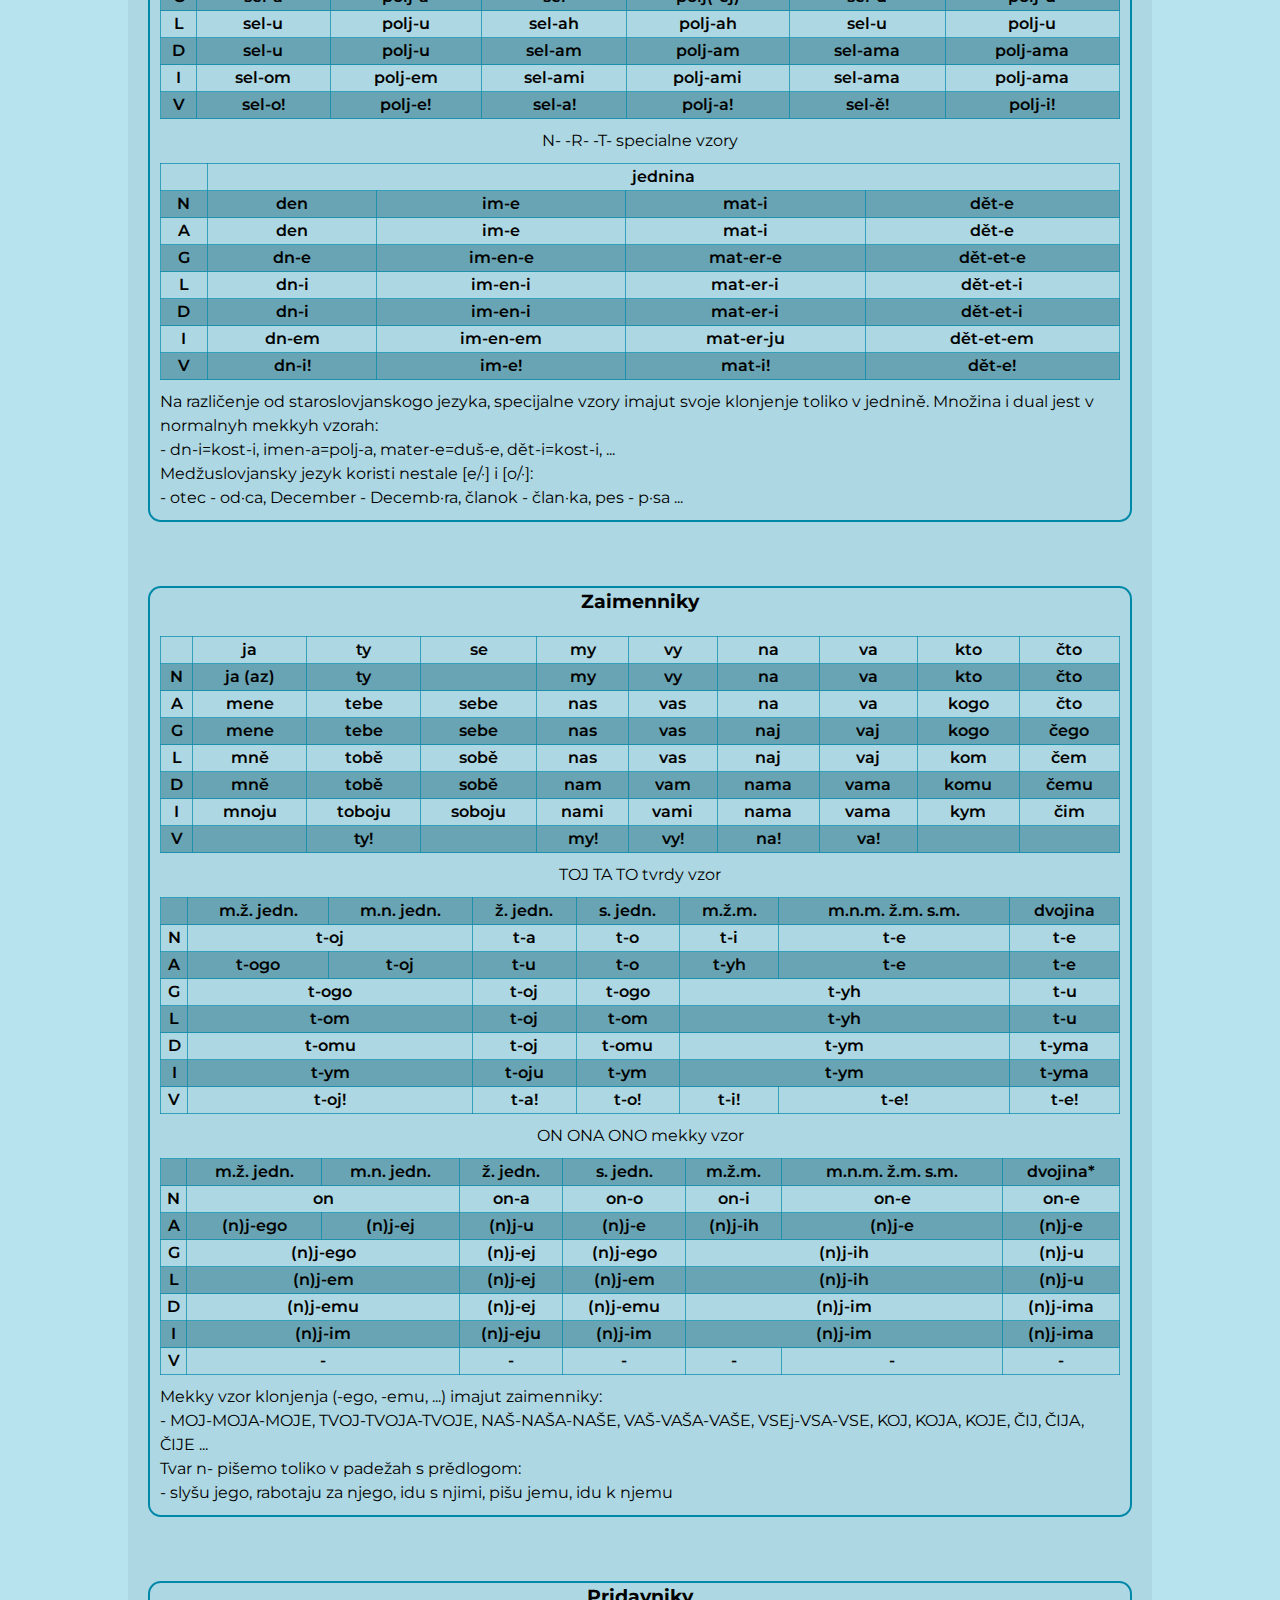
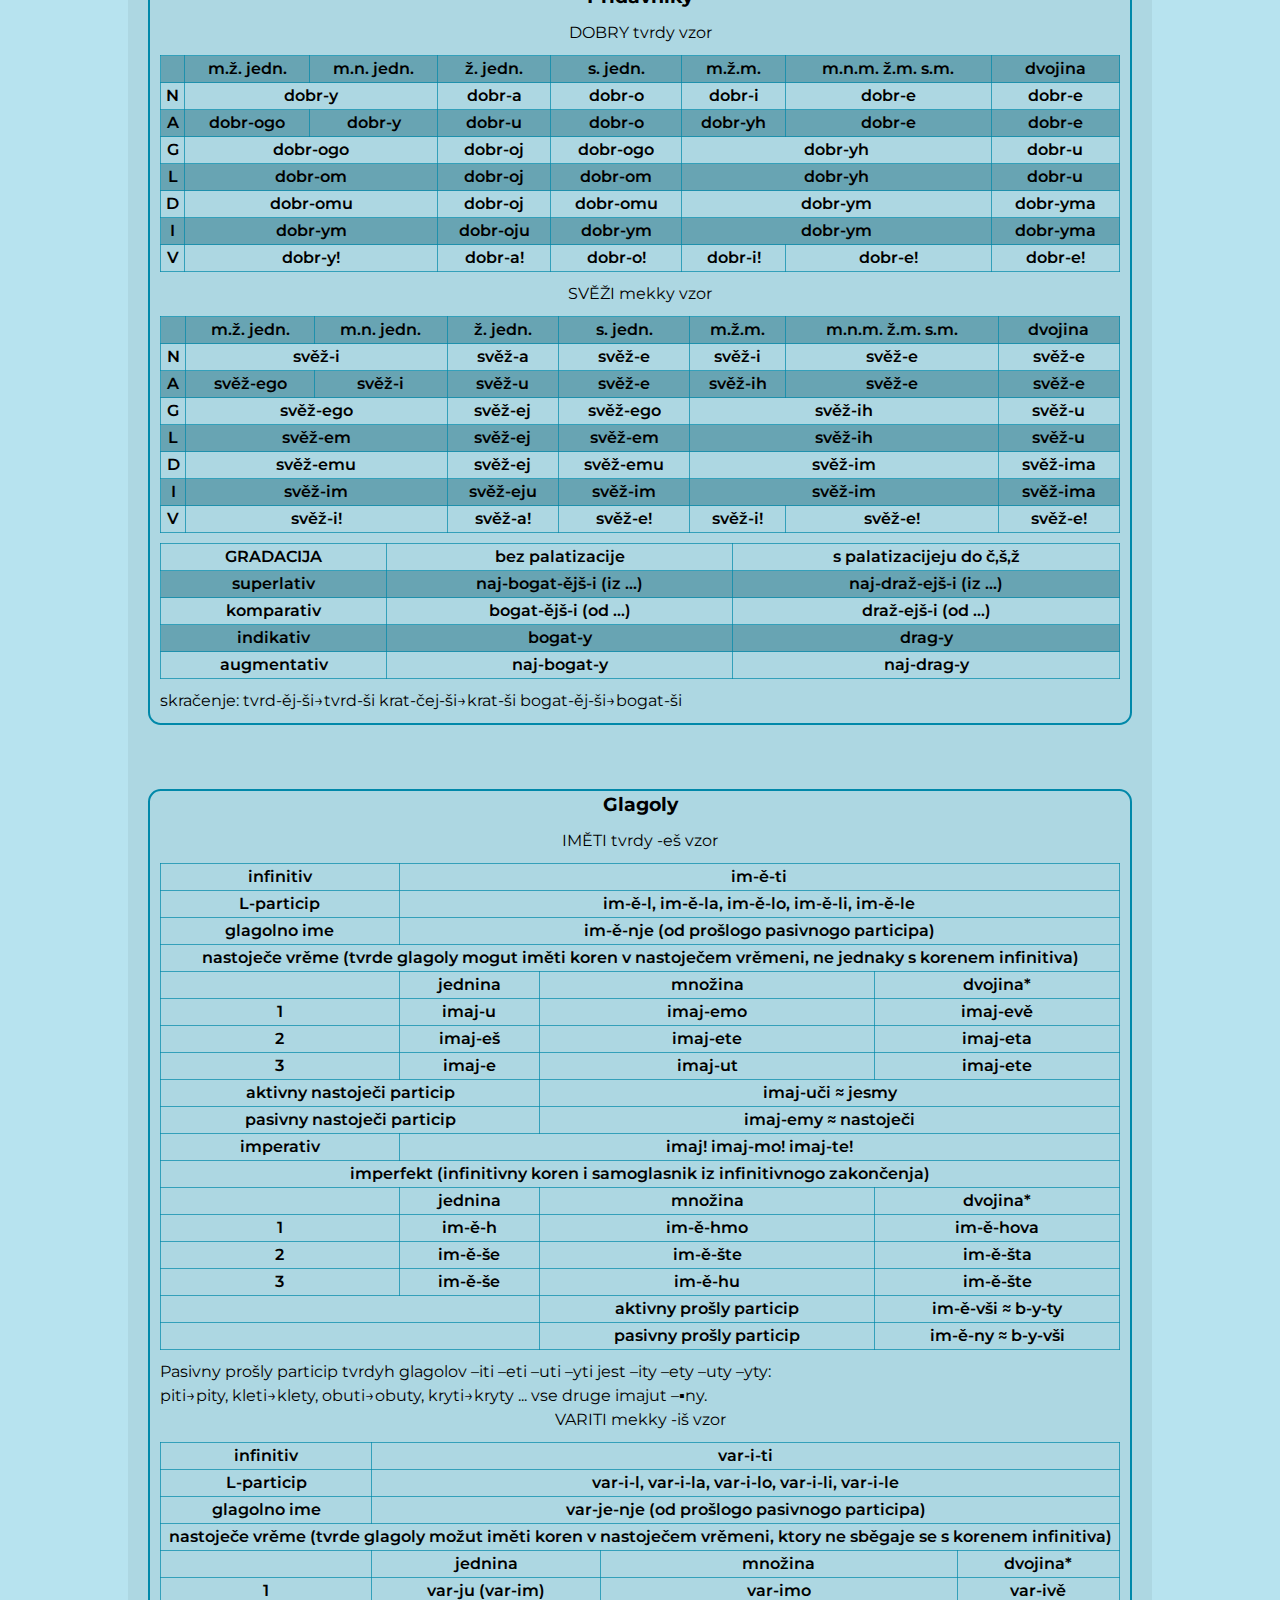
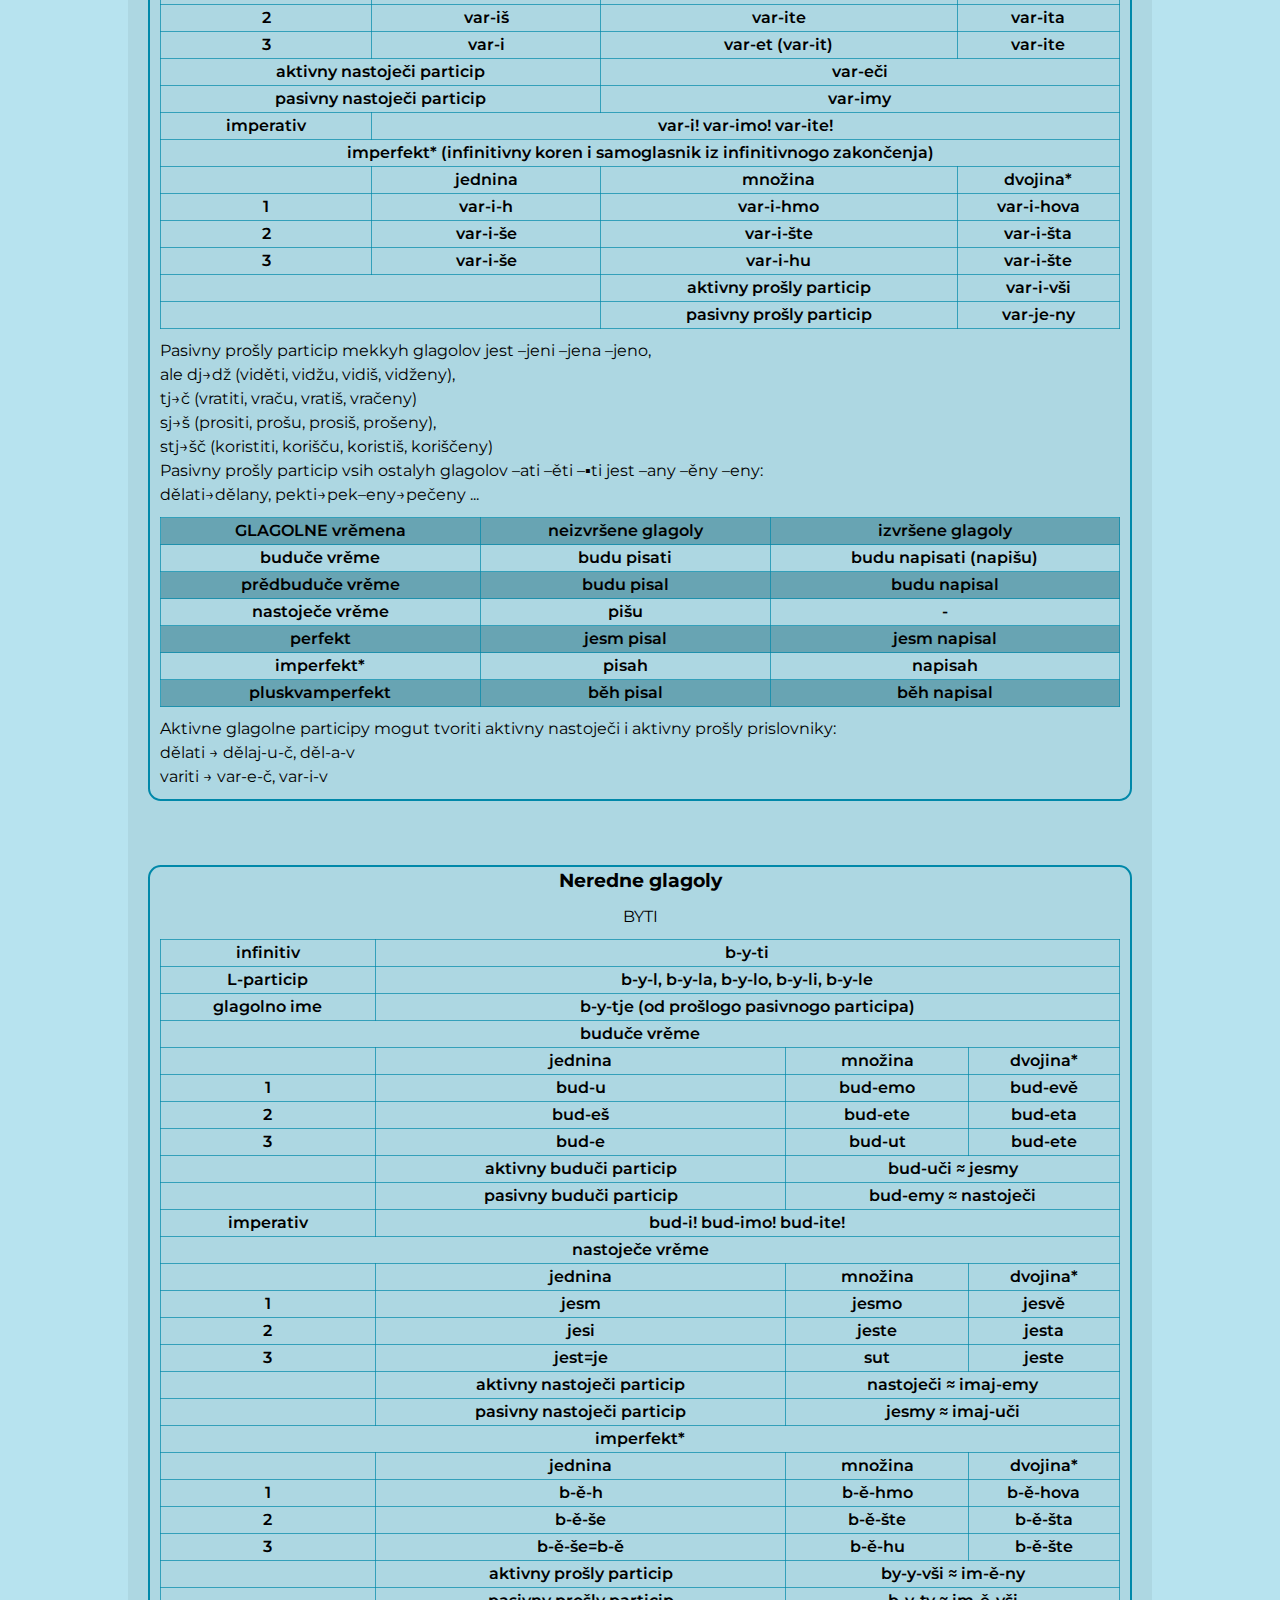
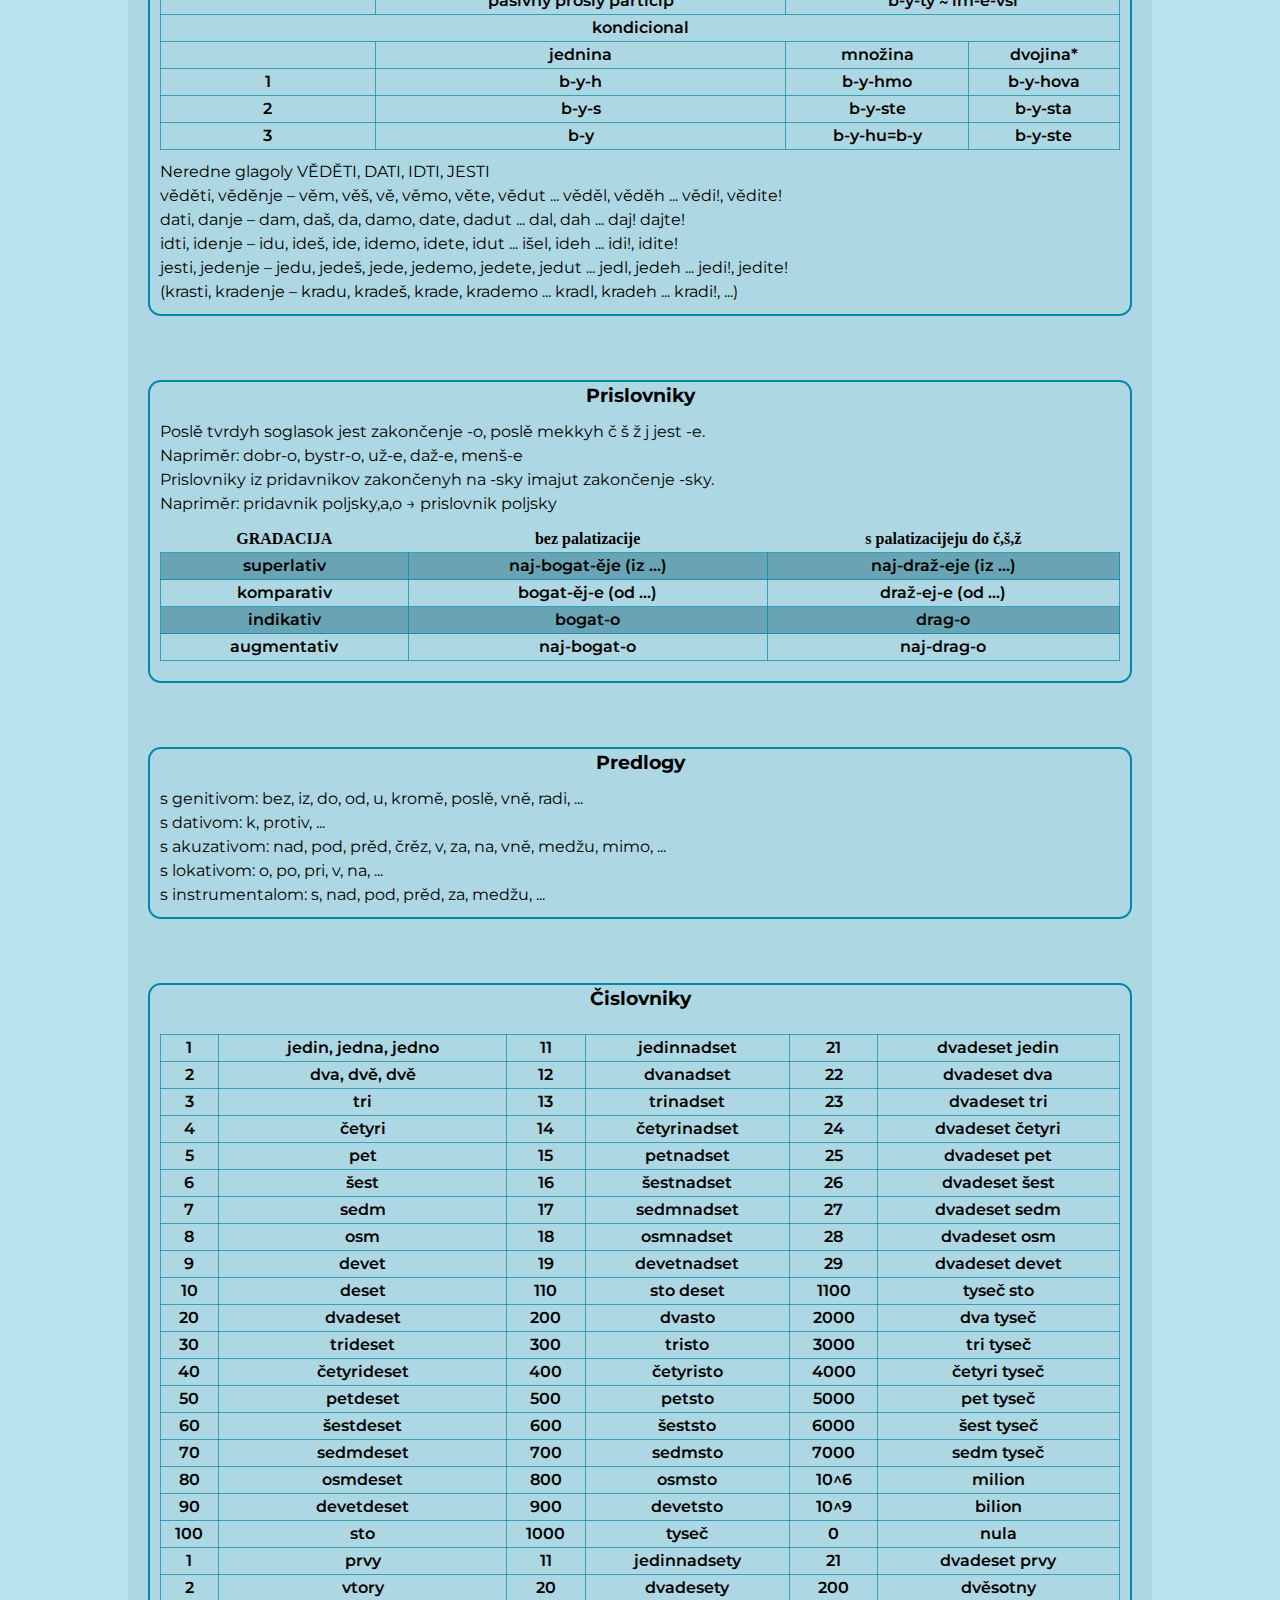
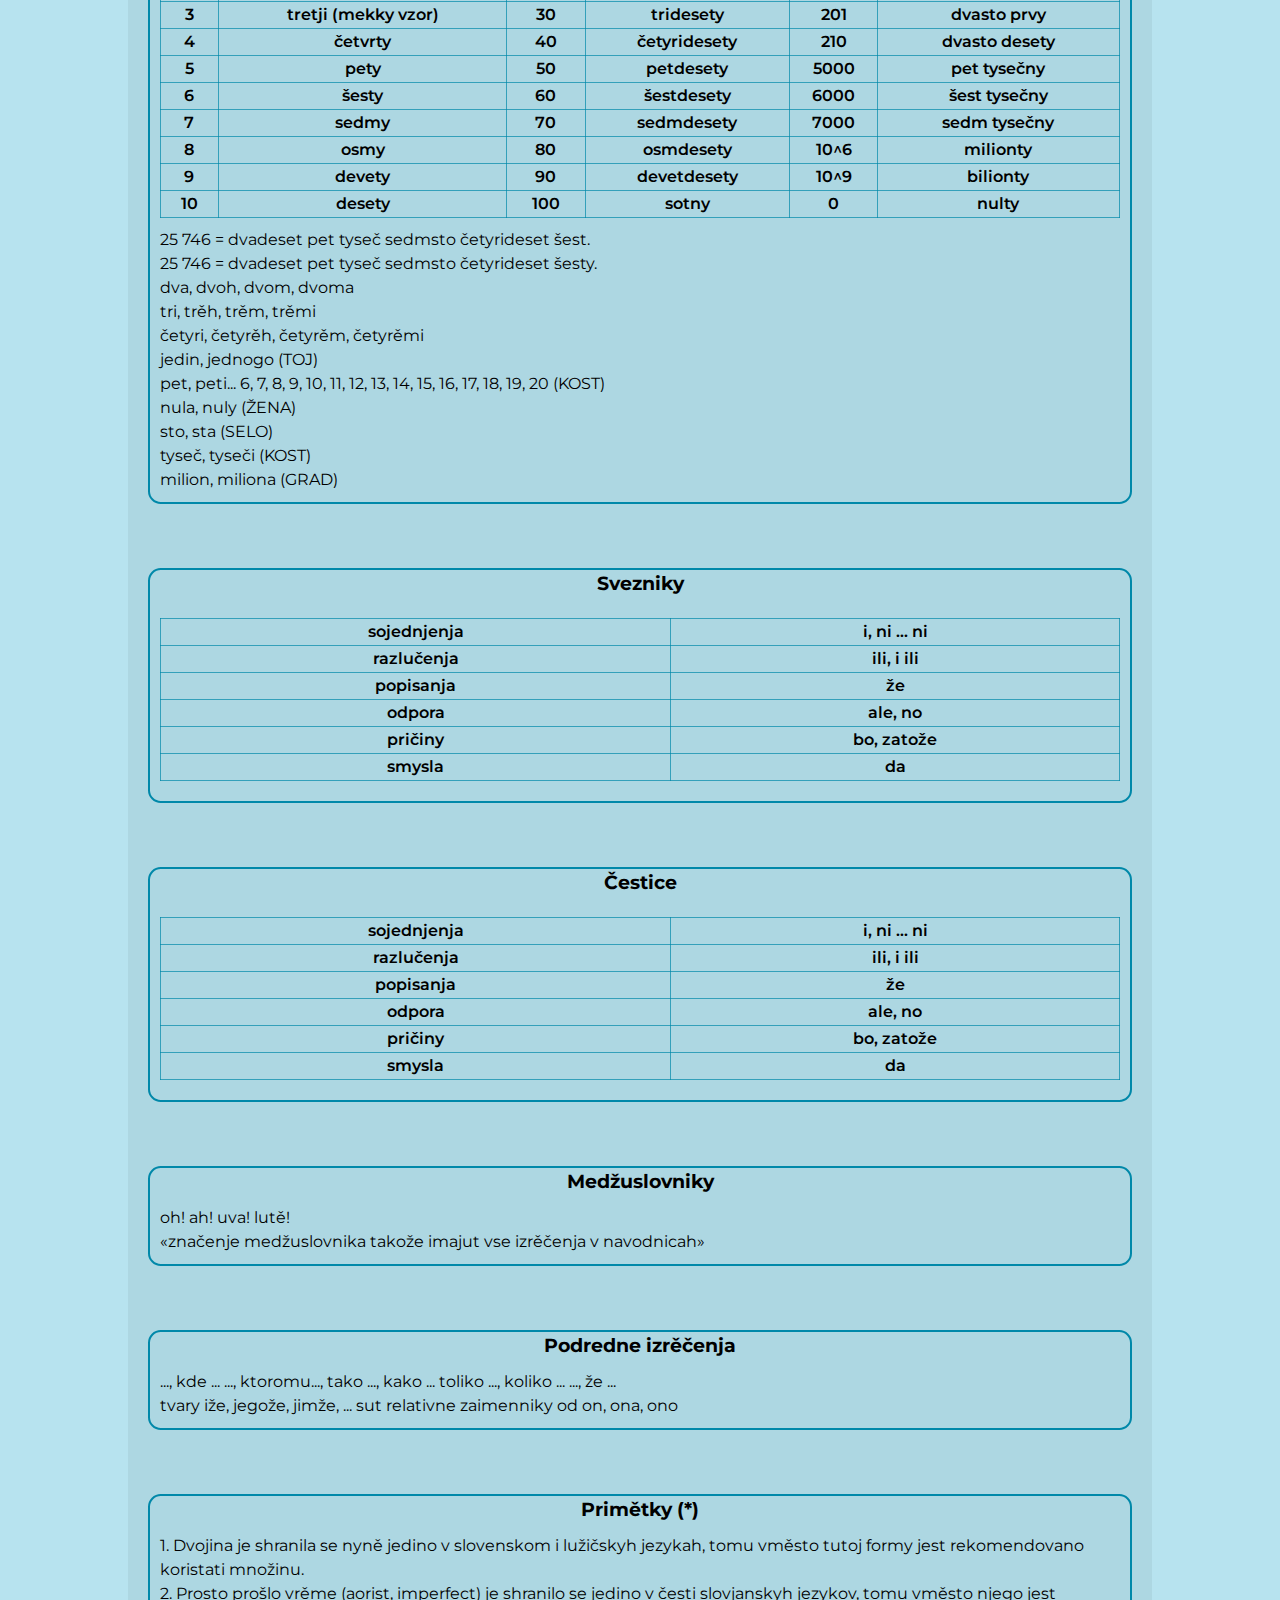
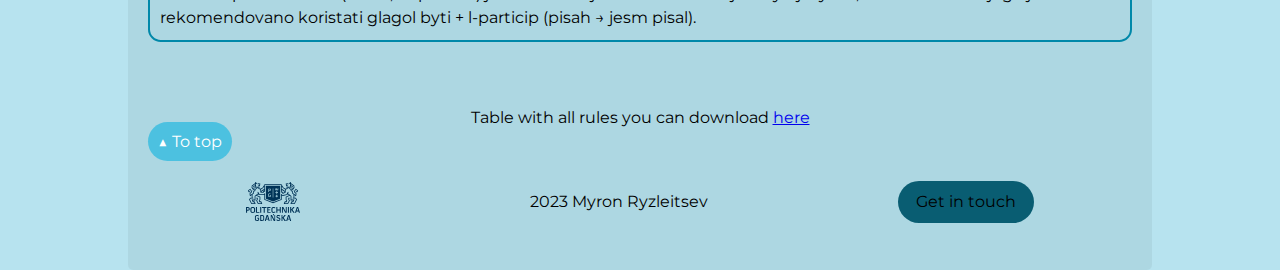
<file: grammar.html>
<!DOCTYPE html>
<html lang="en">
<head>
    <meta charset="UTF-8">
    <title>interslavic language</title>
    <link href="style.css" rel="stylesheet">
    <meta content="width=device-width, initial-scale=1.0" name="viewport">
</head>
<body>
<div class="wrapper">
    <header>
        <img alt="flag" class="logo" src="res/Interslavic.png">
        <div class="nav__links__container">
            <nav>
                <ul class="nav__links">
                    <li id="header__panel_el1"><a href="index.html">Home</a></li>
                    <li id="header__panel_el2"><a href="community.html">Community</a></li>
                    <li class="chosen" id="header__panel_el3"><a href="grammar.html">Grammar</a></li>
                </ul>
            </nav>
        </div>

        <a href="https://mryzleitsev.space/" id="header__panel_el4" style="text-decoration: none">About page creator</a>
        <p hidden="hidden">interslavic language</p>

        <button hidden="hidden" id="nav__mobile_drop" onclick="toggleOverlay()">&#9776;</button>
        <div class="overlay" id="overlay">
            <div class="overlay-content">
                <span class="close-button cta" onclick="toggleOverlay()">&#9776;</span>
                <ul class="mobile__links">
                    <li><a href="index.html">Home</a></li>
                    <li><a href="community.html">Community</a></li>
                    <li class="chosen"><a href="grammar.html">Grammar</a></li>
                    <li><a href="https://mryzleitsev.space/">About page creator</a></li>
                </ul>
            </div>
        </div>

    </header>
    <main>

        <div class="card" id="abeceda"><h3 class="card__title">Abeceda</h3>
            <div class="card__body">
                <table class="table">
                    <tbody>
                    <tr>
                        <td>a</td>
                        <td>b</td>
                        <td>c</td>
                        <td>č</td>
                        <td>d</td>
                        <td>dj</td>
                        <td>dž</td>
                        <td>e</td>
                        <td>ě</td>
                        <td>f</td>
                        <td>g</td>
                        <td>h</td>
                        <td>i</td>
                        <td>j</td>
                        <td>ja</td>
                        <td>ju</td>
                        <td>k</td>
                        <td>l</td>
                        <td>lj</td>
                    </tr>
                    <tr>
                        <td class="s">а</td>
                        <td class="s">б</td>
                        <td class="s">ц</td>
                        <td class="s">ч</td>
                        <td class="s">д</td>
                        <td class="s">дь</td>
                        <td class="s">дж</td>
                        <td class="s" colspan="2">е</td>
                        <td class="s">ф</td>
                        <td class="s">г</td>
                        <td class="s">х</td>
                        <td class="s">и</td>
                        <td class="s">j</td>
                        <td class="s">я</td>
                        <td class="s">ю</td>
                        <td class="s">к</td>
                        <td class="s">л</td>
                        <td class="s">ль</td>
                    </tr>
                    <tr>
                        <td>m</td>
                        <td>n</td>
                        <td>nj</td>
                        <td>o</td>
                        <td>p</td>
                        <td>q</td>
                        <td>r</td>
                        <td>s</td>
                        <td>š</td>
                        <td>šč</td>
                        <td>t</td>
                        <td>tj</td>
                        <td>u</td>
                        <td>v</td>
                        <td>w</td>
                        <td>x</td>
                        <td>y</td>
                        <td>z</td>
                        <td>ž</td>
                    </tr>
                    <tr>
                        <td class="s">м</td>
                        <td class="s">н</td>
                        <td class="s">нь</td>
                        <td class="s">о</td>
                        <td class="s">п</td>
                        <td class="s">к</td>
                        <td class="s">р</td>
                        <td class="s">с</td>
                        <td class="s">ш</td>
                        <td class="s">щ</td>
                        <td class="s">т</td>
                        <td class="s">ть</td>
                        <td class="s">у</td>
                        <td class="s" colspan="2">в</td>
                        <td class="s">кс</td>
                        <td class="s">ы</td>
                        <td class="s">з</td>
                        <td class="s">ж</td>
                    </tr>
                    </tbody>
                </table>
                <p style="text-align: start;">
                V latinici i kirilici jest možno vměsto y pisati prosto i i vměsto ě pisati prosto e.<br>
                Napriměr: rya→riba, rěka→reka<br>
                Palatalizacija i evfonija: k→č, h→š, g→ž, cj→č, sj→š, zj→ž<br>
                Napriměr: Grek→grečky, prah→prašny, Bog→božsky, prosju→prošu<br>
                1. Staroslovjansko jatj=ѣ=ě se može pisati bez diakritiky kako ie ili prosto e. Podobno č, š, ž se mogut pisati kako cz, sz, zs.<br>
                2. Staroslovjansko щ jest na početkah slov kako šč, ale potom kako č (Napriměr: ščit, pomoč, občina, svěča)<br>
                3. V kirilici možno koristiti ligatury: шч → щ, ьу/ју → ю, ьа/ја → я<br>
                Medžuslovjansky jezyk drži morfologično pravopisanje. Koren slov se piše ravno v vsih padežah. Anglijske, latinske i grečske slova imajut svoje originalno pravopisanje ale s medžuslovjanskymi zakončenjami (arhitektura, biologija ...).<br>
                </p>
            </div>
        </div>

        <div class="card" id="imenniky"><h3 class="card__title">Imenniky</h3>
            <div class="card__body">
                <p style="text-align: center;">BRAT (živ.) GRAD (neživ.) mužsky tvrdy vzor</p>
                <table class="table">
                    <tbody>
                    <tr>
                        <td></td>
                        <td colspan="2">ednina</td>
                        <td colspan="2">množina</td>
                        <td colspan="2">dvojina</td>
                    </tr>
                    <tr>
                        <td class="s">N</td>
                        <td class="s">brat</td>
                        <td class="s">grad</td>
                        <td class="s">brat-i</td>
                        <td class="s">grad-y</td>
                        <td class="s">brat-a</td>
                        <td class="s">grad-a</td>
                    </tr>
                    <tr>
                        <td>A</td>
                        <td>brat-a</td>
                        <td>grad</td>
                        <td>brat-ov</td>
                        <td>grad-y</td>
                        <td>brat-u</td>
                        <td>grad-a</td>
                    </tr>
                    <tr>
                        <td class="s">G</td>
                        <td class="s">brat-a</td>
                        <td class="s">grad-a</td>
                        <td class="s">brat-ov</td>
                        <td class="s">grad-ov</td>
                        <td class="s">brat-u</td>
                        <td class="s">grad-u</td>
                    </tr>
                    <tr>
                        <td>L</td>
                        <td>brat-u</td>
                        <td>grad-u</td>
                        <td>brat-ah</td>
                        <td>grad-ah</td>
                        <td>brat-u</td>
                        <td>grad-u</td>
                    </tr>
                    <tr>
                        <td class="s">D</td>
                        <td class="s">brat-u</td>
                        <td class="s">grad-u</td>
                        <td class="s">brat-am</td>
                        <td class="s">grad-am</td>
                        <td class="s">brat-ama</td>
                        <td class="s">grad-ama</td>
                    </tr>
                    <tr>
                        <td>I</td>
                        <td>brat-om</td>
                        <td>grad-om</td>
                        <td>brat-ami</td>
                        <td>grad-ami</td>
                        <td>brat-ama</td>
                        <td>grad-ama</td>
                    </tr>
                    <tr>
                        <td class="s">V</td>
                        <td class="s">brat-e!</td>
                        <td class="s">grad-e!</td>
                        <td class="s">brat-i!</td>
                        <td class="s">grad-y!</td>
                        <td class="s">brat-a!</td>
                        <td class="s">grad-a!</td>
                    </tr>
                    </tbody>
                </table>
                <p style="text-align: center;">MUŽ (živ.) NOŽ (neživ.) mužsky mekky vzor</p>
                <table class="table">
                    <tbody>
                    <tr>
                        <td></td>
                        <td colspan="2">jednina</td>
                        <td colspan="2">množina</td>
                        <td colspan="2">dvojina</td>
                    </tr>
                    <tr>
                        <td class="s">N</td>
                        <td class="s">muž</td>
                        <td class="s">nož</td>
                        <td class="s">muž-i</td>
                        <td class="s">nož-e</td>
                        <td class="s">muž-a</td>
                        <td class="s">nož-a</td>
                    </tr>
                    <tr>
                        <td>A</td>
                        <td>muž-a</td>
                        <td>nož</td>
                        <td>muž-ev</td>
                        <td>nož-e</td>
                        <td>muž-u</td>
                        <td>nož-a</td>
                    </tr>
                    <tr>
                        <td class="s">G</td>
                        <td class="s">muž-a</td>
                        <td class="s">nož-a</td>
                        <td class="s">muž-ev</td>
                        <td class="s">nož-ev</td>
                        <td class="s">muž-u</td>
                        <td class="s">nož-u</td>
                    </tr>
                    <tr>
                        <td>L</td>
                        <td>muž-u</td>
                        <td>nož-u</td>
                        <td>muž-ah</td>
                        <td>nož-ah</td>
                        <td>muž-u</td>
                        <td>nož-u</td>
                    </tr>
                    <tr>
                        <td class="s">D</td>
                        <td class="s">muž-u</td>
                        <td class="s">nož-u</td>
                        <td class="s">muž-am</td>
                        <td class="s">nož-am</td>
                        <td class="s">muž-ama</td>
                        <td class="s">nož-ama</td>
                    </tr>
                    <tr>
                        <td>I</td>
                        <td>muž-em</td>
                        <td>nož-em</td>
                        <td>muž-ami</td>
                        <td>nož-ami</td>
                        <td>muž-ama</td>
                        <td>nož-ama</td>
                    </tr>
                    <tr>
                        <td class="s">V</td>
                        <td class="s">muž-u!</td>
                        <td class="s">nož-u!</td>
                        <td class="s">muž-i!</td>
                        <td class="s">nož-e!</td>
                        <td class="s">muž-a!</td>
                        <td class="s">nož-a!</td>
                    </tr>
                    </tbody>
                </table>

                <p style="text-align: start;">
                    Mužske objekty, ktore aktivno dělajut někaky proces, sut žive (od pytanja KTO?) i po tutoj pričině imajut akuzativ ravny s genitivom.<br>
                    Ostale objekty sut nežive (od pytanja ČTO) i imajut v jednině akuzativ ravny s nominativom.<br>
                    Napriměr:<br>
                    - gospod peče hlěb. (hlěb ne može pekti sebe = jest neživy)<br>
                    - gospod vidi člověka. (člověk može viděti = jest živy)<br>
                    Slova mužskogo roda zakončeni na -a imajut v jednině klonjenje po tvrdom vzoru žena ili mekkom vzoru duša, ale v množině i dvojině imajut normalny mužsky vzor.<br>
                    Napriměr:<br>
                    - vladyk-a, vladyk-y, vladyk-ě, vladyk-u, vladyk-o, ... (jednina)<br>
                    - vladyk-i, vladyk-ov, vladyk-am, vladyk-ami, ... (množina)<br>
                </p>

                <p style="text-align: center;">SELO POLJE srědne tvrdy i mekky vzory</p>
                <table class="table">
                    <tbody>
                    <tr>
                        <td></td>
                        <td colspan="2">jednina</td>
                        <td colspan="2">množina</td>
                        <td colspan="2">dvojina*</td>
                    </tr>
                    <tr>
                        <td class="s">N</td>
                        <td class="s">sel-o</td>
                        <td class="s">polj-e</td>
                        <td class="s">sel-a</td>
                        <td class="s">polj-a</td>
                        <td class="s">sel-ě</td>
                        <td class="s">polj-i</td>
                    </tr>
                    <tr>
                        <td>A</td>
                        <td>sel-o</td>
                        <td>polj-e</td>
                        <td>sel-a</td>
                        <td>polj-a</td>
                        <td>sel-ě</td>
                        <td>polj-i</td>
                    </tr>
                    <tr>
                        <td class="s">G</td>
                        <td class="s">sel-a</td>
                        <td class="s">polj-a</td>
                        <td class="s">sel</td>
                        <td class="s">polj(-ej)</td>
                        <td class="s">sel-u</td>
                        <td class="s">polj-u</td>
                    </tr>
                    <tr>
                        <td>L</td>
                        <td>sel-u</td>
                        <td>polj-u</td>
                        <td>sel-ah</td>
                        <td>polj-ah</td>
                        <td>sel-u</td>
                        <td>polj-u</td>
                    </tr>
                    <tr>
                        <td class="s">D</td>
                        <td class="s">sel-u</td>
                        <td class="s">polj-u</td>
                        <td class="s">sel-am</td>
                        <td class="s">polj-am</td>
                        <td class="s">sel-ama</td>
                        <td class="s">polj-ama</td>
                    </tr>
                    <tr>
                        <td>I</td>
                        <td>sel-om</td>
                        <td>polj-em</td>
                        <td>sel-ami</td>
                        <td>polj-ami</td>
                        <td>sel-ama</td>
                        <td>polj-ama</td>
                    </tr>
                    <tr>
                        <td class="s">V</td>
                        <td class="s">sel-o!</td>
                        <td class="s">polj-e!</td>
                        <td class="s">sel-a!</td>
                        <td class="s">polj-a!</td>
                        <td class="s">sel-ě!</td>
                        <td class="s">polj-i!</td>
                    </tr>
                    </tbody>
                </table>

                <p style="text-align: center;">N- -R- -T- specialne vzory</p>
                <table class="table">
                    <tbody>
                    <tr>
                        <td></td>
                        <td colspan="4">jednina</td>
                    </tr>
                    <tr>
                        <td class="s">N</td>
                        <td class="s">den</td>
                        <td class="s">im-e</td>
                        <td class="s">mat-i</td>
                        <td class="s">dět-e</td>
                    </tr>
                    <tr>
                        <td>A</td>
                        <td>den</td>
                        <td>im-e</td>
                        <td>mat-i</td>
                        <td>dět-e</td>
                    </tr>
                    <tr>
                        <td class="s">G</td>
                        <td class="s">dn-e</td>
                        <td class="s">im-en-e</td>
                        <td class="s">mat-er-e</td>
                        <td class="s">dět-et-e</td>
                    </tr>
                    <tr>
                        <td>L</td>
                        <td>dn-i</td>
                        <td>im-en-i</td>
                        <td>mat-er-i</td>
                        <td>dět-et-i</td>
                    </tr>
                    <tr>
                        <td class="s">D</td>
                        <td class="s">dn-i</td>
                        <td class="s">im-en-i</td>
                        <td class="s">mat-er-i</td>
                        <td class="s">dět-et-i</td>
                    </tr>
                    <tr>
                        <td>I</td>
                        <td>dn-em</td>
                        <td>im-en-em</td>
                        <td>mat-er-ju</td>
                        <td>dět-et-em</td>
                    </tr>
                    <tr>
                        <td class="s">V</td>
                        <td class="s">dn-i!</td>
                        <td class="s">im-e!</td>
                        <td class="s">mat-i!</td>
                        <td class="s">dět-e!</td>
                    </tr>
                    </tbody>
                </table>

                <p style="text-align: start;">Na različenje od staroslovjanskogo jezyka, specijalne vzory imajut svoje klonjenje toliko v jednině. Množina i dual jest v normalnyh mekkyh vzorah:<br>
                    - dn-i=kost-i, imen-a=polj-a, mater-e=duš-e, dět-i=kost-i, ...<br>

                    Medžuslovjansky jezyk koristi nestale [e/·] i [o/·]:<br>
                    - otec - od·ca, December - Decemb·ra, članok - član·ka, pes - p·sa ...<br>
                </p>

            </div>
        </div>

        <div class="card" id="zaimenniky"><h3 class="card__title">Zaimenniky</h3>
            <div class="card__body">
                <table class="table">
                    <tbody>
                    <tr>
                        <td></td>
                        <td>ja</td>
                        <td>ty</td>
                        <td>se</td>
                        <td>my</td>
                        <td>vy</td>
                        <td>na</td>
                        <td>va</td>
                        <td>kto</td>
                        <td>čto</td>
                    </tr>
                    <tr>
                        <td class="s">N</td>
                        <td class="s">ja (az)</td>
                        <td class="s">ty</td>
                        <td class="s"></td>
                        <td class="s">my</td>
                        <td class="s">vy</td>
                        <td class="s">na</td>
                        <td class="s">va</td>
                        <td class="s">kto</td>
                        <td class="s">čto</td>
                    </tr>
                    <tr>
                        <td>A</td>
                        <td>mene</td>
                        <td>tebe</td>
                        <td>sebe</td>
                        <td>nas</td>
                        <td>vas</td>
                        <td>na</td>
                        <td>va</td>
                        <td>kogo</td>
                        <td>čto</td>
                    </tr>
                    <tr>
                        <td class="s">G</td>
                        <td class="s">mene</td>
                        <td class="s">tebe</td>
                        <td class="s">sebe</td>
                        <td class="s">nas</td>
                        <td class="s">vas</td>
                        <td class="s">naj</td>
                        <td class="s">vaj</td>
                        <td class="s">kogo</td>
                        <td class="s">čego</td>
                    </tr>
                    <tr>
                        <td>L</td>
                        <td>mně</td>
                        <td>tobě</td>
                        <td>sobě</td>
                        <td>nas</td>
                        <td>vas</td>
                        <td>naj</td>
                        <td>vaj</td>
                        <td>kom</td>
                        <td>čem</td>
                    </tr>
                    <tr>
                        <td class="s">D</td>
                        <td class="s">mně</td>
                        <td class="s">tobě</td>
                        <td class="s">sobě</td>
                        <td class="s">nam</td>
                        <td class="s">vam</td>
                        <td class="s">nama</td>
                        <td class="s">vama</td>
                        <td class="s">komu</td>
                        <td class="s">čemu</td>
                    </tr>
                    <tr>
                        <td>I</td>
                        <td>mnoju</td>
                        <td>toboju</td>
                        <td>soboju</td>
                        <td>nami</td>
                        <td>vami</td>
                        <td>nama</td>
                        <td>vama</td>
                        <td>kym</td>
                        <td>čim</td>
                    </tr>
                    <tr>
                        <td class="s">V</td>
                        <td class="s"></td>
                        <td class="s">ty!</td>
                        <td class="s"></td>
                        <td class="s">my!</td>
                        <td class="s">vy!</td>
                        <td class="s">na!</td>
                        <td class="s">va!</td>
                        <td class="s"></td>
                        <td class="s"></td>
                    </tr>
                    </tbody>
                </table>

                <p style="text-align: center;">TOJ TA TO tvrdy vzor</p>
                <table class="table">
                    <tbody>
                    <tr>
                        <td class="s"></td>
                        <td class="s">m.ž. jedn.</td>
                        <td class="s">m.n. jedn.</td>
                        <td class="s">ž. jedn.</td>
                        <td class="s">s. jedn.</td>
                        <td class="s">m.ž.m.</td>
                        <td class="s">m.n.m. ž.m. s.m.</td>
                        <td class="s">dvojina</td>
                    </tr>
                    <tr>
                        <td>N</td>
                        <td  colspan="2">t-oj</td>
                        <td>t-a</td>
                        <td>t-o</td>
                        <td>t-i</td>
                        <td>t-e</td>
                        <td>t-e</td>
                    </tr>
                    <tr>
                        <td class="s">A</td>
                        <td class="s">t-ogo</td>
                        <td class="s">t-oj</td>
                        <td class="s">t-u</td>
                        <td class="s">t-o</td>
                        <td class="s">t-yh</td>
                        <td class="s">t-e</td>
                        <td class="s">t-e</td>
                    </tr>
                    <tr>
                        <td>G</td>
                        <td colspan="2">t-ogo</td>
                        <td>t-oj</td>
                        <td>t-ogo</td>
                        <td colspan="2">t-yh</td>
                        <td>t-u</td>
                    </tr>
                    <tr>
                        <td class="s">L</td>
                        <td colspan="2" class="s">t-om</td>
                        <td class="s">t-oj</td>
                        <td class="s">t-om</td>
                        <td colspan="2" class="s">t-yh</td>
                        <td class="s">t-u</td>
                    </tr>
                    <tr>
                        <td>D</td>
                        <td colspan="2">t-omu</td>
                        <td>t-oj</td>
                        <td>t-omu</td>
                        <td colspan="2">t-ym</td>
                        <td>t-yma</td>
                    </tr>
                    <tr>
                        <td class="s">I</td>
                        <td colspan="2" class="s">t-ym</td>
                        <td class="s">t-oju</td>
                        <td class="s">t-ym</td>
                        <td colspan="2" class="s">t-ym</td>
                        <td class="s">t-yma</td>
                    </tr>
                    <tr>
                        <td>V</td>
                        <td colspan="2">t-oj!</td>
                        <td>t-a!</td>
                        <td>t-o!</td>
                        <td>t-i!</td>
                        <td>t-e!</td>
                        <td>t-e!</td>
                    </tr>
                    </tbody>
                </table>

                <p style="text-align: center;">ON ONA ONO mekky vzor</p>
                <table class="table">
                    <tbody>
                    <tr>
                        <td class="s"></td>
                        <td class="s">m.ž. jedn.</td>
                        <td class="s">m.n. jedn.</td>
                        <td class="s">ž. jedn.</td>
                        <td class="s">s. jedn.</td>
                        <td class="s">m.ž.m.</td>
                        <td class="s">m.n.m. ž.m. s.m.</td>
                        <td class="s">dvojina*</td>
                    </tr>
                    <tr>
                        <td>N</td>
                        <td colspan="2">on</td>
                        <td>on-a</td>
                        <td>on-o</td>
                        <td>on-i</td>
                        <td>on-e</td>
                        <td>on-e</td>
                    </tr>
                    <tr>
                        <td class="s">A</td>
                        <td class="s">(n)j-ego</td>
                        <td class="s">(n)j-ej</td>
                        <td class="s">(n)j-u</td>
                        <td class="s">(n)j-e</td>
                        <td class="s">(n)j-ih</td>
                        <td class="s">(n)j-e</td>
                        <td class="s">(n)j-e</td>
                    </tr>
                    <tr>
                        <td>G</td>
                        <td colspan="2">(n)j-ego</td>
                        <td>(n)j-ej</td>
                        <td>(n)j-ego</td>
                        <td colspan="2">(n)j-ih</td>
                        <td>(n)j-u</td>
                    </tr>
                    <tr>
                        <td class="s">L</td>
                        <td colspan="2" class="s">(n)j-em</td>
                        <td class="s">(n)j-ej</td>
                        <td class="s">(n)j-em</td>
                        <td colspan="2" class="s">(n)j-ih</td>
                        <td class="s">(n)j-u</td>
                    </tr>
                    <tr>
                        <td>D</td>
                        <td colspan="2">(n)j-emu</td>
                        <td>(n)j-ej</td>
                        <td>(n)j-emu</td>
                        <td colspan="2">(n)j-im</td>
                        <td>(n)j-ima</td>
                    </tr>
                    <tr>
                        <td class="s">I</td>
                        <td colspan="2" class="s">(n)j-im</td>
                        <td class="s">(n)j-eju</td>
                        <td class="s">(n)j-im</td>
                        <td colspan="2" class="s">(n)j-im</td>
                        <td class="s">(n)j-ima</td>
                    </tr>
                    <tr>
                        <td>V</td>
                        <td colspan="2">-</td>
                        <td>-</td>
                        <td>-</td>
                        <td>-</td>
                        <td>-</td>
                        <td>-</td>
                    </tr>
                    </tbody>
                </table>

                <p style="text-align: start">
                    Mekky vzor klonjenja (-ego, -emu, ...) imajut zaimenniky:<br>
                    - MOJ-MOJA-MOJE, TVOJ-TVOJA-TVOJE, NAŠ-NAŠA-NAŠE, VAŠ-VAŠA-VAŠE, VSEj-VSA-VSE, KOJ, KOJA, KOJE, ČIJ, ČIJA, ČIJE ...<br>

                    Tvar n- pišemo toliko v padežah s prědlogom:<br>
                    - slyšu jego, rabotaju za njego, idu s njimi, pišu jemu, idu k njemu<br>
                </p>

            </div>
        </div>

        <div class="card" id="pridavniky"><h3 class="card__title">Pridavniky</h3>
            <div class="card__body">
                <p style="text-align: center;">DOBRY tvrdy vzor</p>
                <table class="table">
                    <tbody>
                    <tr>
                        <td class="s"></td>
                        <td class="s">m.ž. jedn.</td>
                        <td class="s">m.n. jedn.</td>
                        <td class="s">ž. jedn.</td>
                        <td class="s">s. jedn.</td>
                        <td class="s">m.ž.m.</td>
                        <td class="s">m.n.m. ž.m. s.m.</td>
                        <td class="s">dvojina</td>
                    </tr>
                    <tr>
                        <td>N</td>
                        <td colspan="2">dobr-y</td>
                        <td>dobr-a</td>
                        <td>dobr-o</td>
                        <td>dobr-i</td>
                        <td>dobr-e</td>
                        <td>dobr-e</td>
                    </tr>
                    <tr>
                        <td class="s">A</td>
                        <td class="s">dobr-ogo</td>
                        <td class="s">dobr-y</td>
                        <td class="s">dobr-u</td>
                        <td class="s">dobr-o</td>
                        <td class="s">dobr-yh</td>
                        <td class="s">dobr-e</td>
                        <td class="s">dobr-e</td>
                    </tr>
                    <tr>
                        <td>G</td>
                        <td colspan="2">dobr-ogo</td>
                        <td>dobr-oj</td>
                        <td>dobr-ogo</td>
                        <td colspan="2">dobr-yh</td>
                        <td>dobr-u</td>
                    </tr>
                    <tr>
                        <td class="s">L</td>
                        <td colspan="2" class="s">dobr-om</td>
                        <td class="s">dobr-oj</td>
                        <td class="s">dobr-om</td>
                        <td colspan="2" class="s">dobr-yh</td>
                        <td class="s">dobr-u</td>
                    </tr>
                    <tr>
                        <td>D</td>
                        <td colspan="2">dobr-omu</td>
                        <td>dobr-oj</td>
                        <td>dobr-omu</td>
                        <td colspan="2">dobr-ym</td>
                        <td>dobr-yma</td>
                    </tr>
                    <tr>
                        <td class="s">I</td>
                        <td colspan="2" class="s">dobr-ym</td>
                        <td class="s">dobr-oju</td>
                        <td class="s">dobr-ym</td>
                        <td colspan="2" class="s">dobr-ym</td>
                        <td class="s">dobr-yma</td>
                    </tr>
                    <tr>
                        <td>V</td>
                        <td colspan="2">dobr-y!</td>
                        <td>dobr-a!</td>
                        <td>dobr-o!</td>
                        <td>dobr-i!</td>
                        <td>dobr-e!</td>
                        <td>dobr-e!</td>
                    </tr>
                    </tbody>
                </table>

                <p style="text-align: center;">SVĚŽI mekky vzor</p>
                <table class="table">
                    <tbody>
                    <tr>
                        <td class="s"></td>
                        <td class="s">m.ž. jedn.</td>
                        <td class="s">m.n. jedn.</td>
                        <td class="s">ž. jedn.</td>
                        <td class="s">s. jedn.</td>
                        <td class="s">m.ž.m.</td>
                        <td class="s">m.n.m. ž.m. s.m.</td>
                        <td class="s">dvojina</td>
                    </tr>
                    <tr>
                        <td>N</td>
                        <td colspan="2">svěž-i</td>
                        <td>svěž-a</td>
                        <td>svěž-e</td>
                        <td>svěž-i</td>
                        <td>svěž-e</td>
                        <td>svěž-e</td>
                    </tr>
                    <tr>
                        <td class="s">A</td>
                        <td class="s">svěž-ego</td>
                        <td class="s">svěž-i</td>
                        <td class="s">svěž-u</td>
                        <td class="s">svěž-e</td>
                        <td class="s">svěž-ih</td>
                        <td class="s">svěž-e</td>
                        <td class="s">svěž-e</td>
                    </tr>
                    <tr>
                        <td>G</td>
                        <td colspan="2">svěž-ego</td>
                        <td>svěž-ej</td>
                        <td>svěž-ego</td>
                        <td colspan="2">svěž-ih</td>
                        <td>svěž-u</td>
                    </tr>
                    <tr>
                        <td class="s">L</td>
                        <td colspan="2" class="s">svěž-em</td>
                        <td class="s">svěž-ej</td>
                        <td class="s">svěž-em</td>
                        <td colspan="2" class="s">svěž-ih</td>
                        <td class="s">svěž-u</td>
                    </tr>
                    <tr>
                        <td>D</td>
                        <td colspan="2">svěž-emu</td>
                        <td>svěž-ej</td>
                        <td>svěž-emu</td>
                        <td colspan="2">svěž-im</td>
                        <td>svěž-ima</td>
                    </tr>
                    <tr>
                        <td class="s">I</td>
                        <td colspan="2" class="s">svěž-im</td>
                        <td class="s">svěž-eju</td>
                        <td class="s">svěž-im</td>
                        <td colspan="2" class="s">svěž-im</td>
                        <td class="s">svěž-ima</td>
                    </tr>
                    <tr>
                        <td>V</td>
                        <td colspan="2">svěž-i!</td>
                        <td>svěž-a!</td>
                        <td>svěž-e!</td>
                        <td>svěž-i!</td>
                        <td>svěž-e!</td>
                        <td>svěž-e!</td>
                    </tr>
                    </tbody>
                </table>

                <table class="table">
                    <tbody>
                    <tr>
                        <td>GRADACIJA</td>
                        <td>bez palatizacije</td>
                        <td>s palatizacijeju do č,š,ž</td>
                    </tr>
                    <tr>
                        <td class="s">superlativ</td>
                        <td class="s">naj-bogat-ějš-i (iz ...)</td>
                        <td class="s">naj-draž-ejš-i (iz ...)</td>
                    </tr>
                    <tr>
                        <td>komparativ</td>
                        <td>bogat-ějš-i (od ...)</td>
                        <td>draž-ejš-i (od ...)</td>
                    </tr>
                    <tr>
                        <td class="s">indikativ</td>
                        <td class="s">bogat-y</td>
                        <td class="s">drag-y</td>
                    </tr>
                    <tr>
                        <td>augmentativ</td>
                        <td>naj-bogat-y</td>
                        <td>naj-drag-y</td>
                    </tr>
                    </tbody>
                </table>
                <p style="text-align: start">skračenje: tvrd-ěj-ši→tvrd-ši krat-čej-ši→krat-ši bogat-ěj-ši→bogat-ši</p>
            </div>
        </div>

        <div class="card" id="glagoly"><h3 class="card__title">Glagoly</h3>
            <div class="card__body">
                <p style="text-align: center;">IMĚTI tvrdy -eš vzor</p>
                <table class="table">
                    <tbody>
                    <tr>
                        <td>infinitiv</td>
                        <td colspan="3">im-ě-ti</td>
                    </tr>
                    <tr>
                        <td>L-particip</td>
                        <td colspan="3">im-ě-l, im-ě-la, im-ě-lo, im-ě-li, im-ě-le</td>
                    </tr>
                    <tr>
                        <td>glagolno ime</td>
                        <td colspan="3">im-ě-nje (od prošlogo pasivnogo participa)</td>
                    </tr>
                    <tr>
                        <td colspan="4">nastoječe vrěme (tvrde glagoly mogut iměti koren v nastoječem vrěmeni, ne jednaky s korenem infinitiva)</td>
                    </tr>
                    <tr>
                        <td></td>
                        <td>jednina</td>
                        <td>množina</td>
                        <td>dvojina*</td>
                    </tr>
                    <tr>
                        <td>1</td>
                        <td>imaj-u</td>
                        <td>imaj-emo</td>
                        <td>imaj-evě</td>
                    </tr>
                    <tr>
                        <td>2</td>
                        <td>imaj-eš</td>
                        <td>imaj-ete</td>
                        <td>imaj-eta</td>
                    </tr>
                    <tr>
                        <td>3</td>
                        <td>imaj-e</td>
                        <td>imaj-ut</td>
                        <td>imaj-ete</td>
                    </tr>
                    <tr>
                        <td colspan="2">aktivny nastoječi particip</td>
                        <td colspan="2">imaj-uči ≈ jesmy</td>
                    </tr>
                    <tr>
                        <td colspan="2">pasivny nastoječi particip</td>
                        <td colspan="2">imaj-emy ≈ nastoječi</td>
                    </tr>
                    <tr>
                        <td>imperativ</td>
                        <td colspan="3">imaj! imaj-mo! imaj-te!</td>
                    </tr>
                    <tr>
                        <td colspan="4">imperfekt (infinitivny koren i samoglasnik iz infinitivnogo zakončenja)</td>
                    </tr>
                    <tr>
                        <td></td>
                        <td>jednina</td>
                        <td>množina</td>
                        <td>dvojina*</td>
                    </tr>
                    <tr>
                        <td>1</td>
                        <td>im-ě-h</td>
                        <td>im-ě-hmo</td>
                        <td>im-ě-hova</td>
                    </tr>
                    <tr>
                        <td>2</td>
                        <td>im-ě-še</td>
                        <td>im-ě-šte</td>
                        <td>im-ě-šta</td>
                    </tr>
                    <tr>
                        <td>3</td>
                        <td>im-ě-še</td>
                        <td>im-ě-hu</td>
                        <td>im-ě-šte</td>
                    </tr>
                    <tr>
                        <td colspan="2"></td>
                        <td>aktivny prošly particip</td>
                        <td>im-ě-vši ≈ b-y-ty</td>
                    </tr>
                    <tr>
                        <td colspan="2"></td>
                        <td>pasivny prošly particip</td>
                        <td>im-ě-ny ≈ b-y-vši</td>
                    </tr>
                    </tbody>
                </table>
                <p style="text-align: start">Pasivny prošly particip tvrdyh glagolov –iti –eti –uti –yti jest –ity –ety –uty –yty:<br>
                    piti→pity, kleti→klety, obuti→obuty, kryti→kryty ... vse druge imajut –▪ny.</p>

                <p style="text-align: center;">VARITI mekky -iš vzor</p>
                <table class="table">
                    <tbody>
                    <tr>
                        <td>infinitiv</td>
                        <td colspan="3">var-i-ti</td>
                    </tr>
                    <tr>
                        <td>L-particip</td>
                        <td colspan="3">var-i-l, var-i-la, var-i-lo, var-i-li, var-i-le</td>
                    </tr>
                    <tr>
                        <td>glagolno ime</td>
                        <td colspan="3">var-je-nje (od prošlogo pasivnogo participa)</td>
                    </tr>
                    <tr>
                        <td colspan="4">nastoječe vrěme (tvrde glagoly možut iměti koren v nastoječem vrěmeni, ktory ne sběgaje se s korenem infinitiva)</td>
                    </tr>
                    <tr>
                        <td></td>
                        <td>jednina</td>
                        <td>množina</td>
                        <td>dvojina*</td>
                    </tr>
                    <tr>
                        <td>1</td>
                        <td>var-ju (var-im)</td>
                        <td>var-imo</td>
                        <td>var-ivě</td>
                    </tr>
                    <tr>
                        <td>2</td>
                        <td>var-iš</td>
                        <td>var-ite</td>
                        <td>var-ita</td>
                    </tr>
                    <tr>
                        <td>3</td>
                        <td>var-i</td>
                        <td>var-et (var-it)</td>
                        <td>var-ite</td>
                    </tr>
                    <tr>
                        <td colspan="2">aktivny nastoječi particip</td>
                        <td colspan="2">var-eči</td>
                    </tr>
                    <tr>
                        <td colspan="2">pasivny nastoječi particip</td>
                        <td colspan="2">var-imy</td>
                    </tr>
                    <tr>
                        <td>imperativ</td>
                        <td colspan="3">var-i! var-imo! var-ite!</td>
                    </tr>
                    <tr>
                        <td colspan="4">imperfekt* (infinitivny koren i samoglasnik iz infinitivnogo zakončenja)</td>
                    </tr>
                    <tr>
                        <td></td>
                        <td>jednina</td>
                        <td>množina</td>
                        <td>dvojina*</td>
                    </tr>
                    <tr>
                        <td>1</td>
                        <td>var-i-h</td>
                        <td>var-i-hmo</td>
                        <td>var-i-hova</td>
                    </tr>
                    <tr>
                        <td>2</td>
                        <td>var-i-še</td>
                        <td>var-i-šte</td>
                        <td>var-i-šta</td>
                    </tr>
                    <tr>
                        <td>3</td>
                        <td>var-i-še</td>
                        <td>var-i-hu</td>
                        <td>var-i-šte</td>
                    </tr>
                    <tr>
                        <td colspan="2"></td>
                        <td>aktivny prošly particip</td>
                        <td>var-i-vši</td>
                    </tr>
                    <tr>
                        <td colspan="2"></td>
                        <td>pasivny prošly particip</td>
                        <td>var-je-ny</td>
                    </tr>
                    </tbody>
                </table>

                <p style="text-align: start">
                    Pasivny prošly particip mekkyh glagolov jest –jeni –jena –jeno,<br>
                    ale dj→dž (viděti, vidžu, vidiš, vidženy),<br>
                    tj→č (vratiti, vraču, vratiš, vračeny)<br>
                    sj→š (prositi, prošu, prosiš, prošeny),<br>
                    stj→šč (koristiti, korišču, koristiš, koriščeny)<br>
                    Pasivny prošly particip vsih ostalyh glagolov –ati –ěti –▪ti jest –any –ěny –eny:<br>
                    dělati→dělany, pekti→pek–eny→pečeny ...<br>
                </p>

                <table class="table">
                    <tr>
                        <td class="s">GLAGOLNE vrěmena</td>
                        <td class="s">neizvršene glagoly</td>
                        <td class="s">izvršene glagoly</td>
                    </tr>
                    <tr>
                        <td>buduče vrěme</td>
                        <td>budu pisati</td>
                        <td>budu napisati (napišu)</td>
                    </tr>
                    <tr>
                        <td class="s">prědbuduče vrěme</td>
                        <td class="s">budu pisal</td>
                        <td class="s">budu napisal</td>
                    </tr>
                    <tr>
                        <td>nastoječe vrěme</td>
                        <td>pišu</td>
                        <td>-</td>
                    </tr>
                    <tr>
                        <td class="s">perfekt</td>
                        <td class="s">jesm pisal</td>
                        <td class="s">jesm napisal</td>
                    </tr>
                    <tr>
                        <td>imperfekt*</td>
                        <td>pisah</td>
                        <td>napisah</td>
                    </tr>
                    <tr>
                        <td class="s">pluskvamperfekt</td>
                        <td class="s">běh pisal</td>
                        <td class="s">běh napisal</td>
                    </tr>
                </table>

                <p style="text-align: start">
                    Aktivne glagolne participy mogut tvoriti aktivny nastoječi i aktivny prošly prislovniky:  <br>
                    dělati → dělaj-u-č, děl-a-v<br>
                    variti → var-e-č, var-i-v<br>
                </p>
            </div>
        </div>

        <div class="card" id="neredne_glagoly"><h3 class="card__title">Neredne glagoly</h3>
            <div class="card__body">
                <p style="text-align: center;">BYTI</p>
                <table class="table">
                    <tbody>
                    <tr>
                        <td>infinitiv</td>
                        <td colspan="3">b-y-ti</td>
                    </tr>
                    <tr>
                        <td>L-particip</td>
                        <td colspan="3">b-y-l, b-y-la, b-y-lo, b-y-li, b-y-le</td>
                    </tr>
                    <tr>
                        <td>glagolno ime</td>
                        <td colspan="3">b-y-tje (od prošlogo pasivnogo participa)</td>
                    </tr>
                    <tr>
                        <td colspan="4">buduče vrěme</td>
                    </tr>
                    <tr>
                        <td></td>
                        <td>jednina</td>
                        <td>množina</td>
                        <td>dvojina*</td>
                    </tr>
                    <tr>
                        <td>1</td>
                        <td>bud-u</td>
                        <td>bud-emo</td>
                        <td>bud-evě</td>
                    </tr>
                    <tr>
                        <td>2</td>
                        <td>bud-eš</td>
                        <td>bud-ete</td>
                        <td>bud-eta</td>
                    </tr>
                    <tr>
                        <td>3</td>
                        <td>bud-e</td>
                        <td>bud-ut</td>
                        <td>bud-ete</td>
                    </tr>
                    <tr>
                        <td></td>
                        <td>aktivny buduči particip</td>
                        <td colspan="2">bud-uči ≈ jesmy</td>
                    </tr>
                    <tr>
                        <td></td>
                        <td>pasivny buduči particip</td>
                        <td colspan="2">bud-emy ≈ nastoječi</td>
                    </tr>
                    <tr>
                        <td>imperativ</td>
                        <td colspan="3">bud-i! bud-imo! bud-ite!</td>
                    </tr>
                    <tr>
                        <td colspan="4">nastoječe vrěme</td>
                    </tr>
                    <tr>
                        <td></td>
                        <td>jednina</td>
                        <td>množina</td>
                        <td>dvojina*</td>
                    </tr>
                    <tr>
                        <td>1</td>
                        <td>jesm</td>
                        <td>jesmo</td>
                        <td>jesvě</td>
                    </tr>
                    <tr>
                        <td>2</td>
                        <td>jesi</td>
                        <td>jeste</td>
                        <td>jesta</td>
                    </tr>
                    <tr>
                        <td>3</td>
                        <td>jest=je</td>
                        <td>sut</td>
                        <td>jeste</td>
                    </tr>
                    <tr>
                        <td></td>
                        <td>aktivny nastoječi particip</td>
                        <td colspan="2">nastoječi ≈ imaj-emy</td>
                    </tr>
                    <tr>
                        <td></td>
                        <td>pasivny nastoječi particip</td>
                        <td colspan="2">jesmy ≈ imaj-uči</td>
                    </tr>
                    <tr>
                        <td colspan="4">imperfekt*</td>
                    </tr>
                    <tr>
                        <td></td>
                        <td>jednina</td>
                        <td>množina</td>
                        <td>dvojina*</td>
                    </tr>
                    <tr>
                        <td>1</td>
                        <td>b-ě-h</td>
                        <td>b-ě-hmo</td>
                        <td>b-ě-hova</td>
                    </tr>
                    <tr>
                        <td>2</td>
                        <td>b-ě-še</td>
                        <td>b-ě-šte</td>
                        <td>b-ě-šta</td>
                    </tr>
                    <tr>
                        <td>3</td>
                        <td>b-ě-še=b-ě</td>
                        <td>b-ě-hu</td>
                        <td>b-ě-šte</td>
                    </tr>
                    <tr>
                        <td></td>
                        <td>aktivny prošly particip</td>
                        <td colspan="2">by-y-vši ≈ im-ě-ny</td>
                    </tr>
                    <tr>
                        <td></td>
                        <td>pasivny prošly particip</td>
                        <td colspan="2">b-y-ty ≈ im-ě-vši</td>
                    </tr>
                    <tr>
                        <td colspan="4">kondicional</td>
                    </tr>
                    <tr>
                        <td></td>
                        <td>jednina</td>
                        <td>množina</td>
                        <td>dvojina*</td>
                    </tr>
                    <tr>
                        <td>1</td>
                        <td>b-y-h</td>
                        <td>b-y-hmo</td>
                        <td>b-y-hova</td>
                    </tr>
                    <tr>
                        <td>2</td>
                        <td>b-y-s</td>
                        <td>b-y-ste</td>
                        <td>b-y-sta</td>
                    </tr>
                    <tr>
                        <td>3</td>
                        <td>b-y</td>
                        <td>b-y-hu=b-y</td>
                        <td>b-y-ste</td>
                    </tr>
                    </tbody>
                </table>
                <p style="text-align: start">
                    Neredne glagoly VĚDĚTI, DATI, IDTI, JESTI<br>
                    věděti, věděnje – věm, věš, vě, věmo, věte, vědut ... věděl, věděh ... vědi!, vědite!<br>
                    dati, danje – dam, daš, da, damo, date, dadut ... dal, dah ... daj! dajte!<br>
                    idti, idenje – idu, ideš, ide, idemo, idete, idut ... išel, ideh ... idi!, idite!<br>
                    jesti, jedenje – jedu, jedeš, jede, jedemo, jedete, jedut ... jedl, jedeh ... jedi!, jedite!<br>
                    (krasti, kradenje – kradu, kradeš, krade, krademo ... kradl, kradeh ... kradi!, ...)<br>
                </p>
            </div>
        </div>

        <div class="card" id="prislovniky"><h3 class="card__title">Prislovniky</h3>
            <div class="card__body">
                <p style="text-align: start;">
                    Poslě tvrdyh soglasok jest zakončenje -o, poslě mekkyh č š ž j jest -e.<br>
                    Napriměr: dobr-o, bystr-o, už-e, daž-e, menš-e<br>
                    Prislovniky iz pridavnikov zakončenyh na -sky imajut zakončenje -sky.<br>
                    Napriměr: pridavnik poljsky,a,o → prislovnik poljsky<br>
                </p>
                <table class="table">
                    <tr>
                        <th>GRADACIJA</th>
                        <th>bez palatizacije</th>
                        <th>s palatizacijeju do č,š,ž</th>
                    </tr>
                    <tr>
                        <td class="s">superlativ</td>
                        <td class="s">naj-bogat-ěje (iz ...)</td>
                        <td class="s">naj-draž-eje (iz ...)</td>
                    </tr>
                    <tr>
                        <td>komparativ</td>
                        <td>bogat-ěj-e (od ...)</td>
                        <td>draž-ej-e (od ...)</td>
                    </tr>
                    <tr>
                        <td class="s">indikativ</td>
                        <td class="s">bogat-o</td>
                        <td class="s">drag-o</td>
                    </tr>
                    <tr>
                        <td>augmentativ</td>
                        <td>naj-bogat-o</td>
                        <td>naj-drag-o</td>
                    </tr>
                </table>
            </div>
        </div>

        <div class="card" id="predlogy"><h3 class="card__title">Predlogy</h3>
            <div class="card__body">
                <p style="text-align: start;">
                    s genitivom:	bez, iz, do, od, u, kromě, poslě, vně, radi, ... <br>
                    s dativom:	k, protiv, ...<br>
                    s akuzativom:	nad, pod, prěd, črěz, v, za, na, vně, medžu, mimo, ...<br>
                    s lokativom:	o, po, pri, v, na, ...<br>
                    s instrumentalom:	s, nad, pod, prěd, za, medžu, ...<br>
                </p>
            </div>
        </div>


        <div class="card" id="cislovniky"><h3 class="card__title">Čislovniky</h3>
            <div class="card__body">
                <table class="table">
                    <tr>
                        <td>1</td>
                        <td>jedin, jedna, jedno</td>
                        <td>11</td>
                        <td>jedinnadset</td>
                        <td>21</td>
                        <td>dvadeset jedin</td>
                    </tr>
                    <tr>
                        <td>2</td>
                        <td>dva, dvě, dvě</td>
                        <td>12</td>
                        <td>dvanadset</td>
                        <td>22</td>
                        <td>dvadeset dva</td>
                    </tr>
                    <tr>
                        <td>3</td>
                        <td>tri</td>
                        <td>13</td>
                        <td>trinadset</td>
                        <td>23</td>
                        <td>dvadeset tri</td>
                    </tr>
                    <tr>
                        <td>4</td>
                        <td>četyri</td>
                        <td>14</td>
                        <td>četyrinadset</td>
                        <td>24</td>
                        <td>dvadeset četyri</td>
                    </tr>
                    <tr>
                        <td>5</td>
                        <td>pet</td>
                        <td>15</td>
                        <td>petnadset</td>
                        <td>25</td>
                        <td>dvadeset pet</td>
                    </tr>
                    <tr>
                        <td>6</td>
                        <td>šest</td>
                        <td>16</td>
                        <td>šestnadset</td>
                        <td>26</td>
                        <td>dvadeset šest</td>
                    </tr>
                    <tr>
                        <td>7</td>
                        <td>sedm</td>
                        <td>17</td>
                        <td>sedmnadset</td>
                        <td>27</td>
                        <td>dvadeset sedm</td>
                    </tr>
                    <tr>
                        <td>8</td>
                        <td>osm</td>
                        <td>18</td>
                        <td>osmnadset</td>
                        <td>28</td>
                        <td>dvadeset osm</td>
                    </tr>
                    <tr>
                        <td>9</td>
                        <td>devet</td>
                        <td>19</td>
                        <td>devetnadset</td>
                        <td>29</td>
                        <td>dvadeset devet</td>
                    </tr>
                    <tr>
                        <td>10</td>
                        <td>deset</td>
                        <td>110</td>
                        <td>sto deset</td>
                        <td>1100</td>
                        <td>tyseč sto</td>
                    </tr>
                    <tr>
                        <td>20</td>
                        <td>dvadeset</td>
                        <td>200</td>
                        <td>dvasto</td>
                        <td>2000</td>
                        <td>dva tyseč</td>
                    </tr>
                    <tr>
                        <td>30</td>
                        <td>trideset</td>
                        <td>300</td>
                        <td>tristo</td>
                        <td>3000</td>
                        <td>tri tyseč</td>
                    </tr>
                    <tr>
                        <td>40</td>
                        <td>četyrideset</td>
                        <td>400</td>
                        <td>četyristo</td>
                        <td>4000</td>
                        <td>četyri tyseč</td>
                    </tr>
                    <tr>
                        <td>50</td>
                        <td>petdeset</td>
                        <td>500</td>
                        <td>petsto</td>
                        <td>5000</td>
                        <td>pet tyseč</td>
                    </tr>
                    <tr>
                        <td>60</td>
                        <td>šestdeset</td>
                        <td>600</td>
                        <td>šeststo</td>
                        <td>6000</td>
                        <td>šest tyseč</td>
                    </tr>
                    <tr>
                        <td>70</td>
                        <td>sedmdeset</td>
                        <td>700</td>
                        <td>sedmsto</td>
                        <td>7000</td>
                        <td>sedm tyseč</td>
                    </tr>
                    <tr>
                        <td>80</td>
                        <td>osmdeset</td>
                        <td>800</td>
                        <td>osmsto</td>
                        <td>10^6</td>
                        <td>milion</td>
                    </tr>
                    <tr>
                        <td>90</td>
                        <td>devetdeset</td>
                        <td>900</td>
                        <td>devetsto</td>
                        <td>10^9</td>
                        <td>bilion</td>
                    </tr>
                    <tr>
                        <td>100</td>
                        <td>sto</td>
                        <td>1000</td>
                        <td>tyseč</td>
                        <td>0</td>
                        <td>nula</td>
                    </tr>
                    <tr>
                        <td>1</td>
                        <td>prvy</td>
                        <td>11</td>
                        <td>jedinnadsety</td>
                        <td>21</td>
                        <td>dvadeset prvy</td>
                    </tr>
                    <tr>
                        <td>2</td>
                        <td>vtory</td>
                        <td>20</td>
                        <td>dvadesety</td>
                        <td>200</td>
                        <td>dvěsotny</td>
                    </tr>
                    <tr>
                        <td>3</td>
                        <td>tretji (mekky vzor)</td>
                        <td>30</td>
                        <td>tridesety</td>
                        <td>201</td>
                        <td>dvasto prvy</td>
                    </tr>
                    <tr>
                        <td>4</td>
                        <td>četvrty</td>
                        <td>40</td>
                        <td>četyridesety</td>
                        <td>210</td>
                        <td>dvasto desety</td>
                    </tr>
                    <tr>
                        <td>5</td>
                        <td>pety</td>
                        <td>50</td>
                        <td>petdesety</td>
                        <td>5000</td>
                        <td>pet tysečny</td>
                    </tr>
                    <tr>
                        <td>6</td>
                        <td>šesty</td>
                        <td>60</td>
                        <td>šestdesety</td>
                        <td>6000</td>
                        <td>šest tysečny</td>
                    </tr>
                    <tr>
                        <td>7</td>
                        <td>sedmy</td>
                        <td>70</td>
                        <td>sedmdesety</td>
                        <td>7000</td>
                        <td>sedm tysečny</td>
                    </tr>
                    <tr>
                        <td>8</td>
                        <td>osmy</td>
                        <td>80</td>
                        <td>osmdesety</td>
                        <td>10^6</td>
                        <td>milionty</td>
                    </tr>
                    <tr>
                        <td>9</td>
                        <td>devety</td>
                        <td>90</td>
                        <td>devetdesety</td>
                        <td>10^9</td>
                        <td>bilionty</td>
                    </tr>
                    <tr>
                        <td>10</td>
                        <td>desety</td>
                        <td>100</td>
                        <td>sotny</td>
                        <td>0</td>
                        <td>nulty</td>
                    </tr>
                </table>
                <p style="text-align: start">
                    25 746 = dvadeset pet tyseč sedmsto četyrideset šest.<br>
                    25 746 = dvadeset pet tyseč sedmsto četyrideset šesty.<br>
                    dva, dvoh, dvom, dvoma<br>
                    tri, trěh, trěm, trěmi<br>
                    četyri, četyrěh, četyrěm, četyrěmi<br>
                    jedin, jednogo (TOJ)<br>
                    pet, peti... 6, 7, 8, 9, 10, 11, 12, 13, 14, 15, 16, 17, 18, 19, 20 (KOST)<br>
                    nula, nuly (ŽENA)<br>
                    sto, sta (SELO)<br>
                    tyseč, tyseči (KOST)<br>
                    milion, miliona (GRAD)<br>
                </p>
            </div>
        </div>

        <div class="card" id="svezniky"><h3 class="card__title">Svezniky</h3>
            <div class="card__body">
                <table class="table">
                    <tr>
                        <td>sojednjenja</td>
                        <td>i, ni ... ni</td>
                    </tr>
                    <tr>
                        <td>razlučenja</td>
                        <td>ili, i ili</td>
                    </tr>
                    <tr>
                        <td>popisanja</td>
                        <td>že</td>
                    </tr>
                    <tr>
                        <td>odpora</td>
                        <td>ale, no</td>
                    </tr>
                    <tr>
                        <td>pričiny</td>
                        <td>bo, zatože</td>
                    </tr>
                    <tr>
                        <td>smysla</td>
                        <td>da</td>
                    </tr>
                </table>
            </div>
        </div>

        <div class="card" id="cestice"><h3 class="card__title">Čestice</h3>
            <div class="card__body">
                <table class="table">
                    <tr>
                        <td>sojednjenja</td>
                        <td>i, ni ... ni</td>
                    </tr>
                    <tr>
                        <td>razlučenja</td>
                        <td>ili, i ili</td>
                    </tr>
                    <tr>
                        <td>popisanja</td>
                        <td>že</td>
                    </tr>
                    <tr>
                        <td>odpora</td>
                        <td>ale, no</td>
                    </tr>
                    <tr>
                        <td>pričiny</td>
                        <td>bo, zatože</td>
                    </tr>
                    <tr>
                        <td>smysla</td>
                        <td>da</td>
                    </tr>
                </table>
            </div>
        </div>

        <div class="card" id="medzuslovniky"><h3 class="card__title">Medžuslovniky</h3>
            <div class="card__body">
            <p style="text-align: start">oh! ah! uva! lutě!<br>
                «značenje medžuslovnika takože imajut vse izrěčenja v navodnicah»</p>
            </div>
        </div>

        <div class="card" id="podredne"><h3 class="card__title">Podredne izrěčenja</h3>
            <div class="card__body">
                <p style="text-align: start">..., kde ... ..., ktoromu..., tako ..., kako ... toliko ..., koliko ... ..., že ...<br>
                    tvary iže, jegože, jimže, ... sut relativne zaimenniky od on, ona, ono </p>
            </div>
        </div>

        <div class="card" id="primetky"><h3 class="card__title">Primětky (*)</h3>
            <div class="card__body">
                <p style="text-align: start"> 1. Dvojina je shranila se nyně jedino v slovenskom i lužičskyh jezykah, tomu vměsto tutoj formy jest rekomendovano koristati množinu.<br>
                   2. Prosto prošlo vrěme (aorist, imperfect) je shranilo se jedino v česti slovjanskyh jezykov, tomu vměsto njego jest rekomendovano koristati glagol byti + l-particip (pisah → jesm pisal). </p>
            </div>
        </div>

        <p style="text-align: center">Table with all rules you can download <a href="res/ns-pregled.pdf">here</a></p>

      <a href="#" id="scrollToTopBtn" title="to top">&#9650; To top</a>

    </main>
    <footer>
        <a href="https://pg.edu.pl/"><img alt="pg logo" id="pg-img" src="res/193012.svg"></a>
        <ul>
            <li>2023 Myron Ryzleitsev</li>
        </ul>
        <button onclick="window.location.href='contact.html'">Get in touch</button>
    </footer>
</div>
<script src="main.js"></script>
</body>
</html>
</file>
<file: style.css>
@import url('https://fonts.googleapis.com/css2?family=Montserrat&display=swap');

*, *::before, *::after {
    box-sizing: border-box;
}

* {
    margin: 0;
}

body {
    line-height: 1.5;
    -webkit-font-smoothing: antialiased;
    background-color: #b7e3ef;
}

img, picture, video, canvas, svg {
    display: block;
    max-width: 100%;
}

input, button, textarea, select {
    font: inherit;
}

p, h1, h2, h3, h4, h5, h6 {
    overflow-wrap: break-word;
}

#root, #__next {
    isolation: isolate;
}

li, a, button, label, input, textarea, p, h1, h2, h3, h4, h5, h6, td {
    font-family: "Montserrat", Georgia;
}

.wrapper{
    width: 80%;
    margin: 0 auto;
    padding: 20px;
    background: rgba(0, 0, 0, 0.05);
    border-radius: 5px;
}

header{
    display: flex;
    justify-content: space-between;
    align-items: center;
    padding: 3vh 10%;
    border: #095d72 1px solid;
    border-radius: 3vh;
    box-shadow: 0 0 10px rgba(0, 0, 0, 0.1);
    margin-bottom: 5vh;
}

footer{
    display: flex;
    justify-content: space-between;
    align-items: center;
    padding: 3vh 10%;
    border-radius: 3vh;
}

.logo{
    cursor: pointer;
    border-radius: 2vh;
    width: 7vw;
    height: auto;
}

.nav__links{
    list-style: none;
}

.nav__links li, footer li{
    display: inline-block;
    padding: 0 2vh;
}

.nav__links li a, footer li a{
    transition: all 0.3s ease 0s;
    text-decoration: none;
}

.nav__links li a:hover, footer li a:hover{
    color: #0088a9;
}

button{
    padding: 1vh 2vh;
    background-color: #095d72;
    border: none;
    border-radius: 5vh;
    cursor: pointer;
    transition: all 0.3s ease 0s;
}
button:hover{
    background-color: rgba(9, 93, 114, 0.8);
}

.chosen{
    border: 1px solid #0088a9;
    border-radius: 5vh;
}

footer .footer__logo{
    margin-left: auto;
    margin-right: auto;
}

.footer__logo{
    width: 6vw;
    height: auto;
}

#pg-img{
    width: 6vh;
    height: auto;
}

.contact__form {
    padding: 20px;
    border-radius: 5px;
    width: 300px;
    margin-right: auto;
    margin-left: auto ;
}

.contact__form label {
    display: block;
    margin-bottom: 8px;
}

.contact__form input, .contact__form textarea {
    width: 100%;
    padding: 8px;
    margin-bottom: 12px;
    box-sizing: border-box;
}

.overlay {
    display: none;
    position: fixed;
    top: 0;
    left: 0;
    width: 100%;
    height: 100%;
    background-color: #B7E3EFFF;
    align-items: center;
    justify-content: center;
}

.overlay-content {
    background: rgba(0, 0, 0, 0.01);
    padding: 20px;
    border-radius: 5px;
    box-shadow: 0 0 10px rgba(0, 0, 0, 0.5);
    text-align: center;
}

.close-button {
    position: absolute;
    top: 5.7vw;
    right: 20vw;
    cursor: pointer;
    padding: 1vh 2vh;
    background-color: #095d72;
    border: none;
    border-radius: 5vh;
    transition: all 0.3s ease 0s;
}

.mobile__links{
    display: inline;
}

.mobile__links li{
    margin: auto;
    list-style: none;
}

.mobile__links a{
    text-decoration: none;
}

.video__container{
    margin-left: auto;
    margin-right: auto;
    text-align: center;
    align-content: center;
    margin-bottom: 5vh;
}
.youtube_video{
    height: 27vw;
    width: 48vw;
}

input:focus, textarea:focus {
    outline: none;
    border: 2px solid #0088a9;
    background-color: #f0f8ff;
    transition: border-color 0.3s ease, background-color 0.3s ease;
}

input:focus, textarea:focus {
    box-shadow: 0 0 10px rgba(0, 136, 169, 0.7);
}

.card{
    border: 2px solid #0088a9;
    border-radius: 1vw;
    text-align: center;
    margin-bottom: 5vw;
}

.card__body{
    padding: 10px;
    overflow-x: auto;
}

.table {
    margin: 10px auto;
    font-weight: 600;
    width: 100%;
    border-collapse: collapse;
    text-align: center;
}
.table td{
    border:1px solid #0088A9B2;
}
.table td.s{
    background-color: rgba(9, 93, 114, 0.42);
}
#scrollToTopBtn {
    background-color: #4cc1e0;
    color: #fff;
    border: none;
    border-radius: 5vw;
    padding: 10px;
    text-decoration: none;
}
#scrollToTopBtn:hover {
    background-color: #0088a9;
}

.countries_list{
    display: flex;
    align-items: center;
    margin: 5px;
}

.anim::before {
    transform: scaleX(0);
    transform-origin: bottom right;
}

.anim:hover::before {
    transform: scaleX(1);
    transform-origin: bottom left;
}

.anim::before {
    content: " ";
    display: block;
    position: absolute;
    top: 0; right: 0; bottom: 0; left: 0;
    inset: 0 0 0 0;
    background: #99DDFFFF;
    z-index: -1;
    transition: transform .3s ease;
}

.anim {
    position: relative;
}

@media (max-width: 992px) {
    .nav__links {
        display: none;
    }

    header p{
        display: inline;
        margin-left: auto;
        margin-right: auto;
    }

    #header__panel_el1, #header__panel_el2, #header__panel_el3, #header__panel_el4{
        display: none;
        text-decoration: none;
    }

    #nav__mobile_drop {
        display: block;
        cursor: pointer;
    }

    #overlay{
        z-index: 10000;
    }

}
</file>
